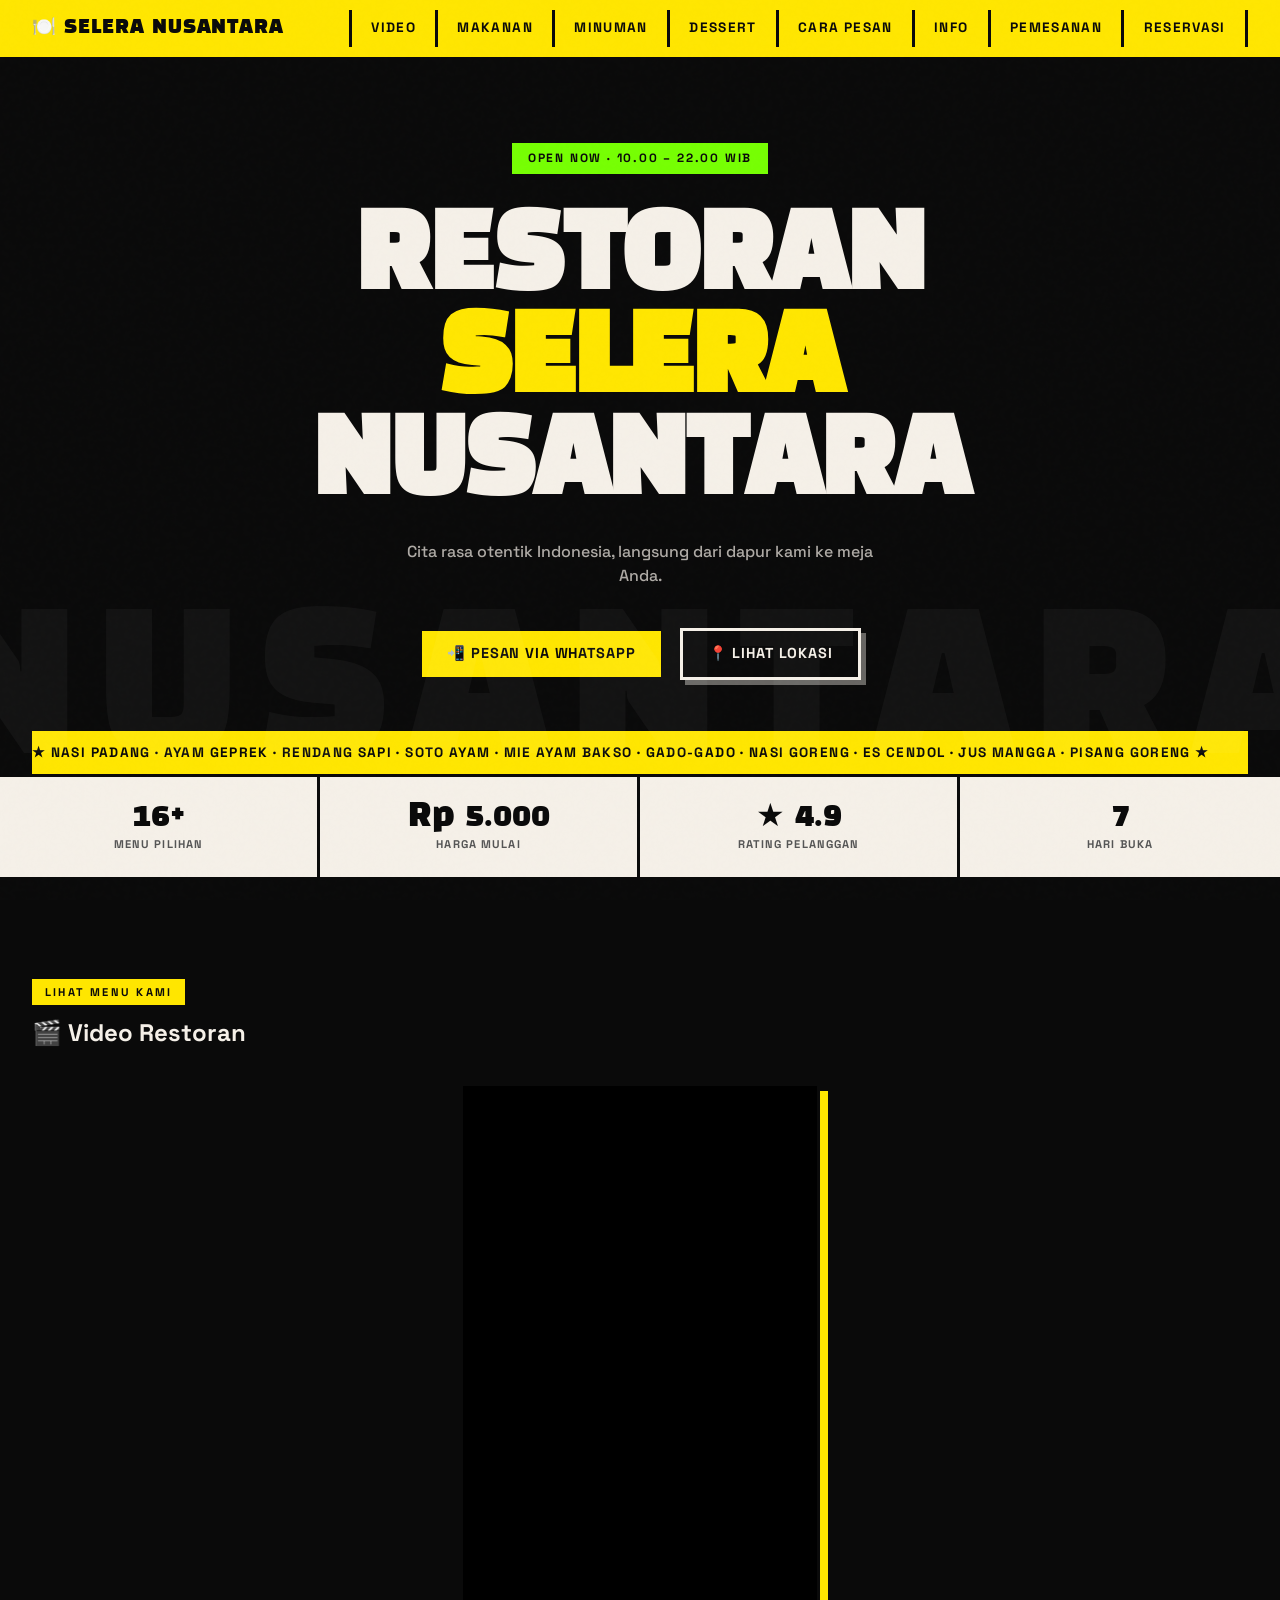
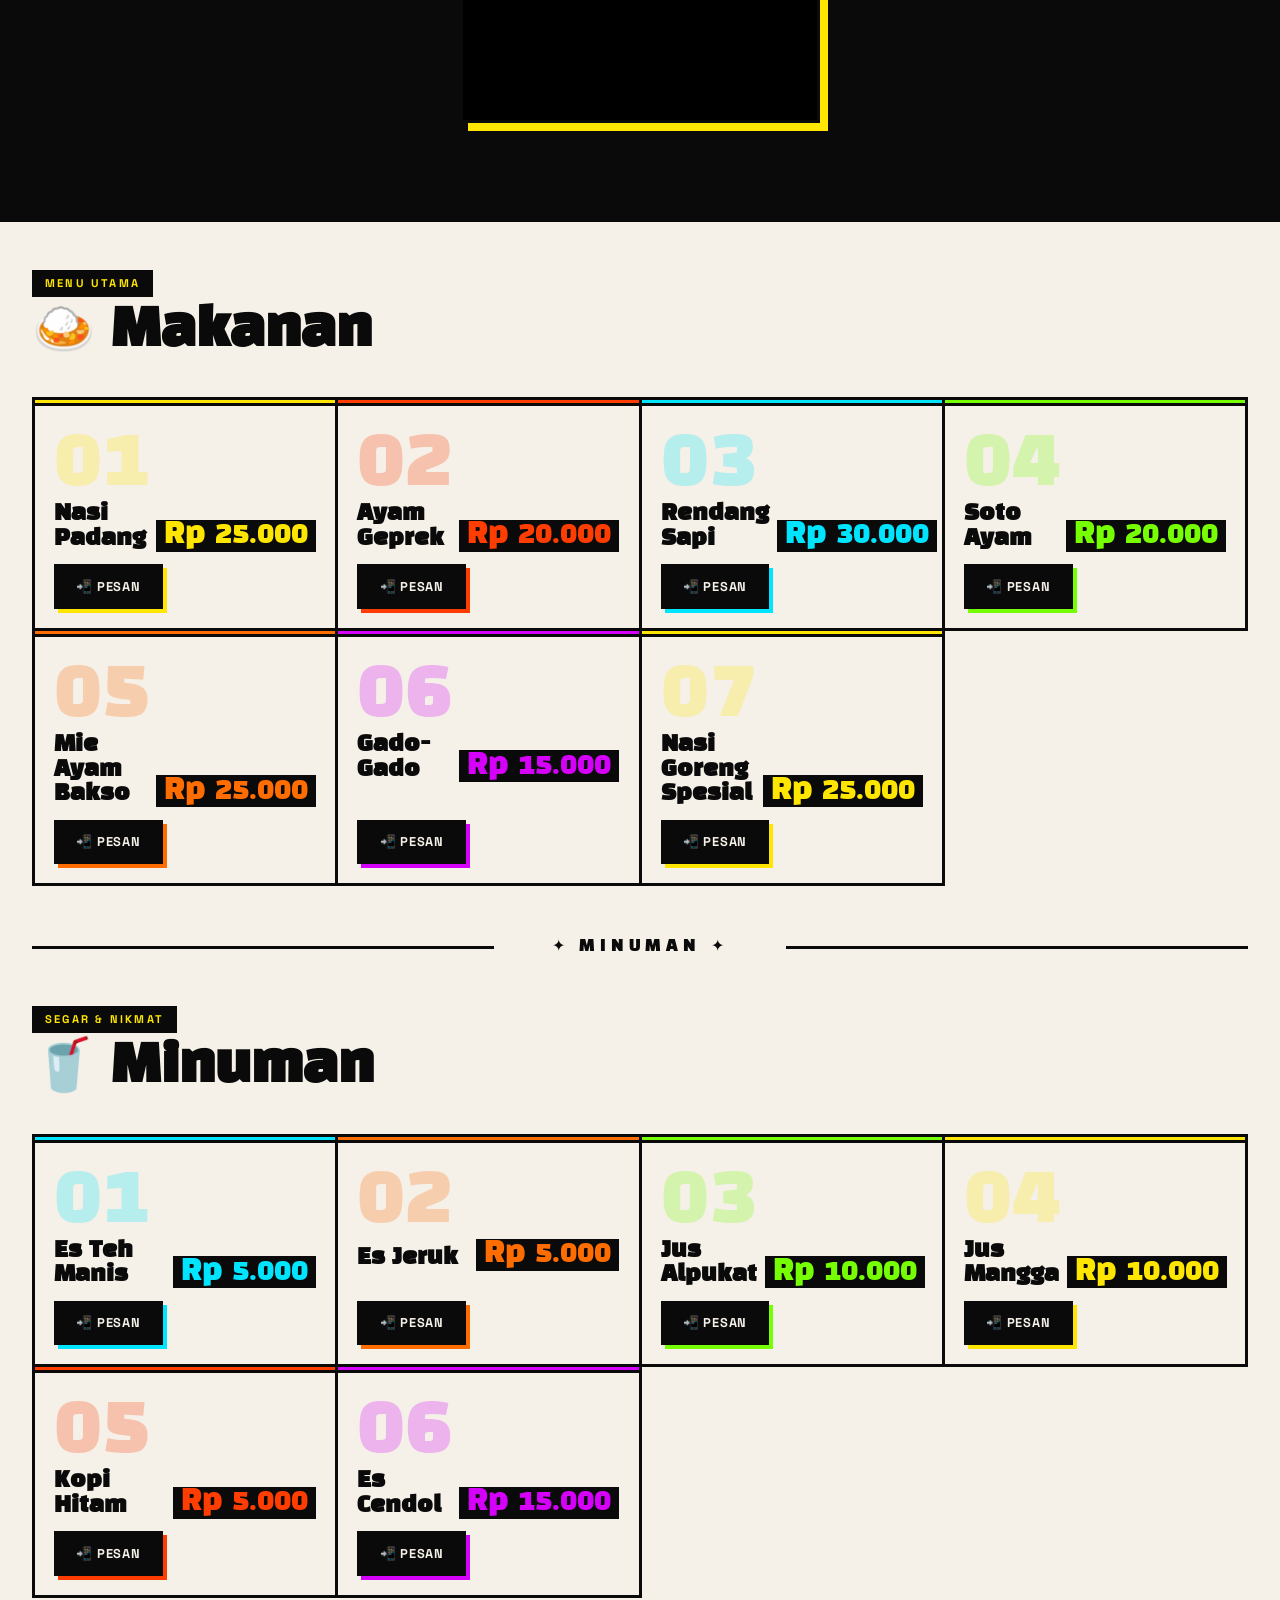
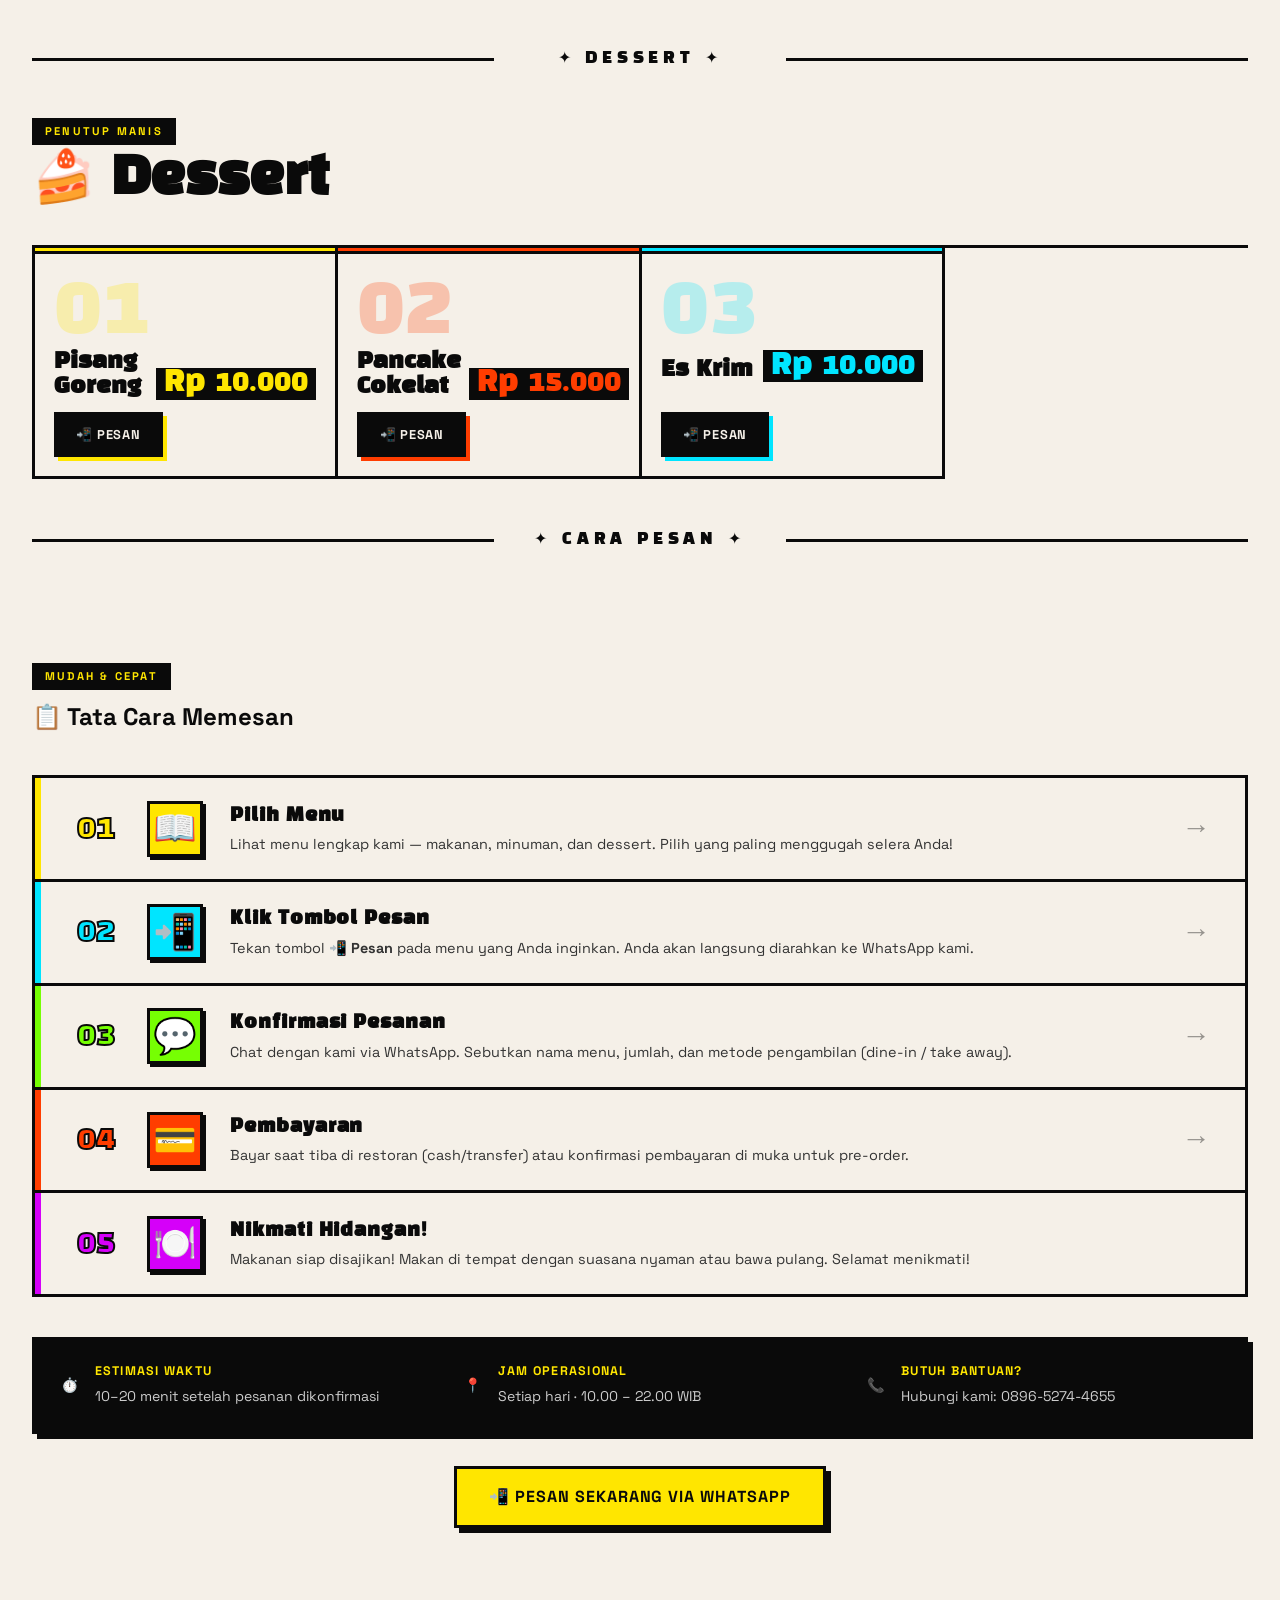
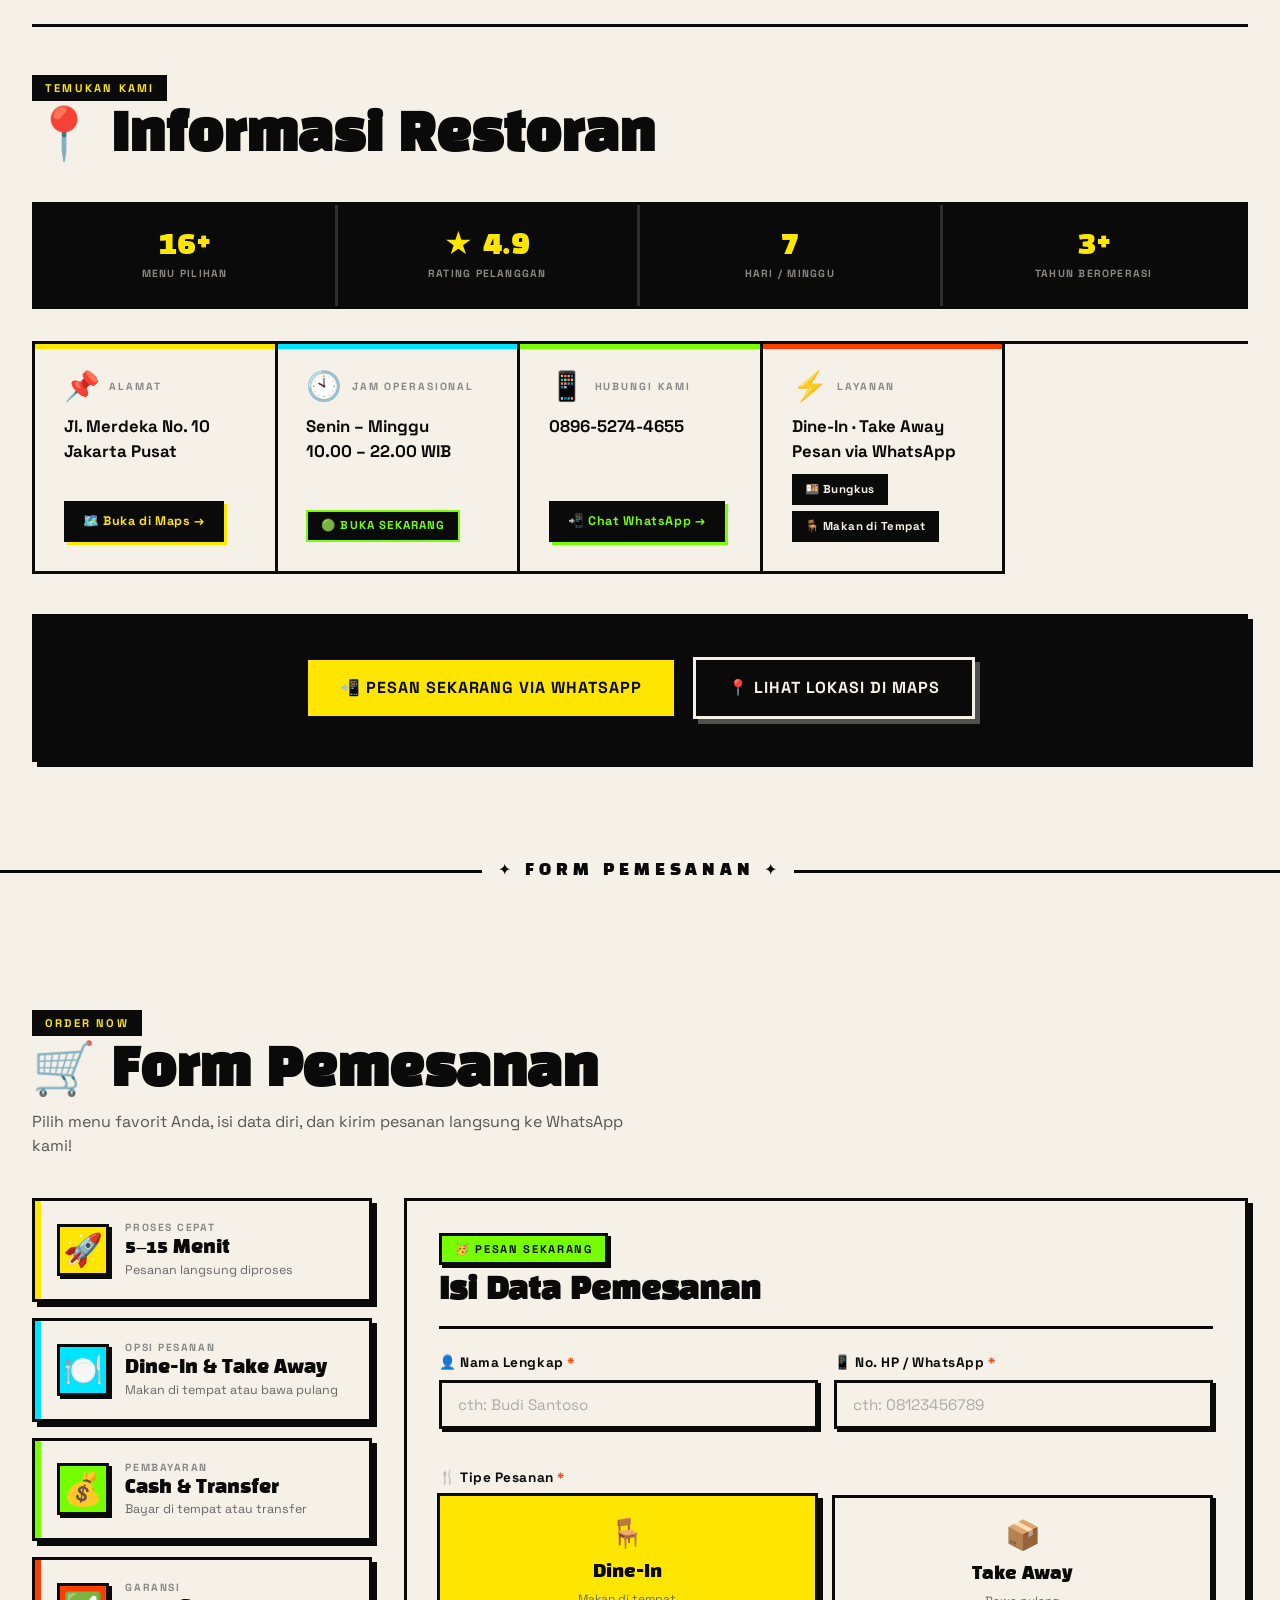
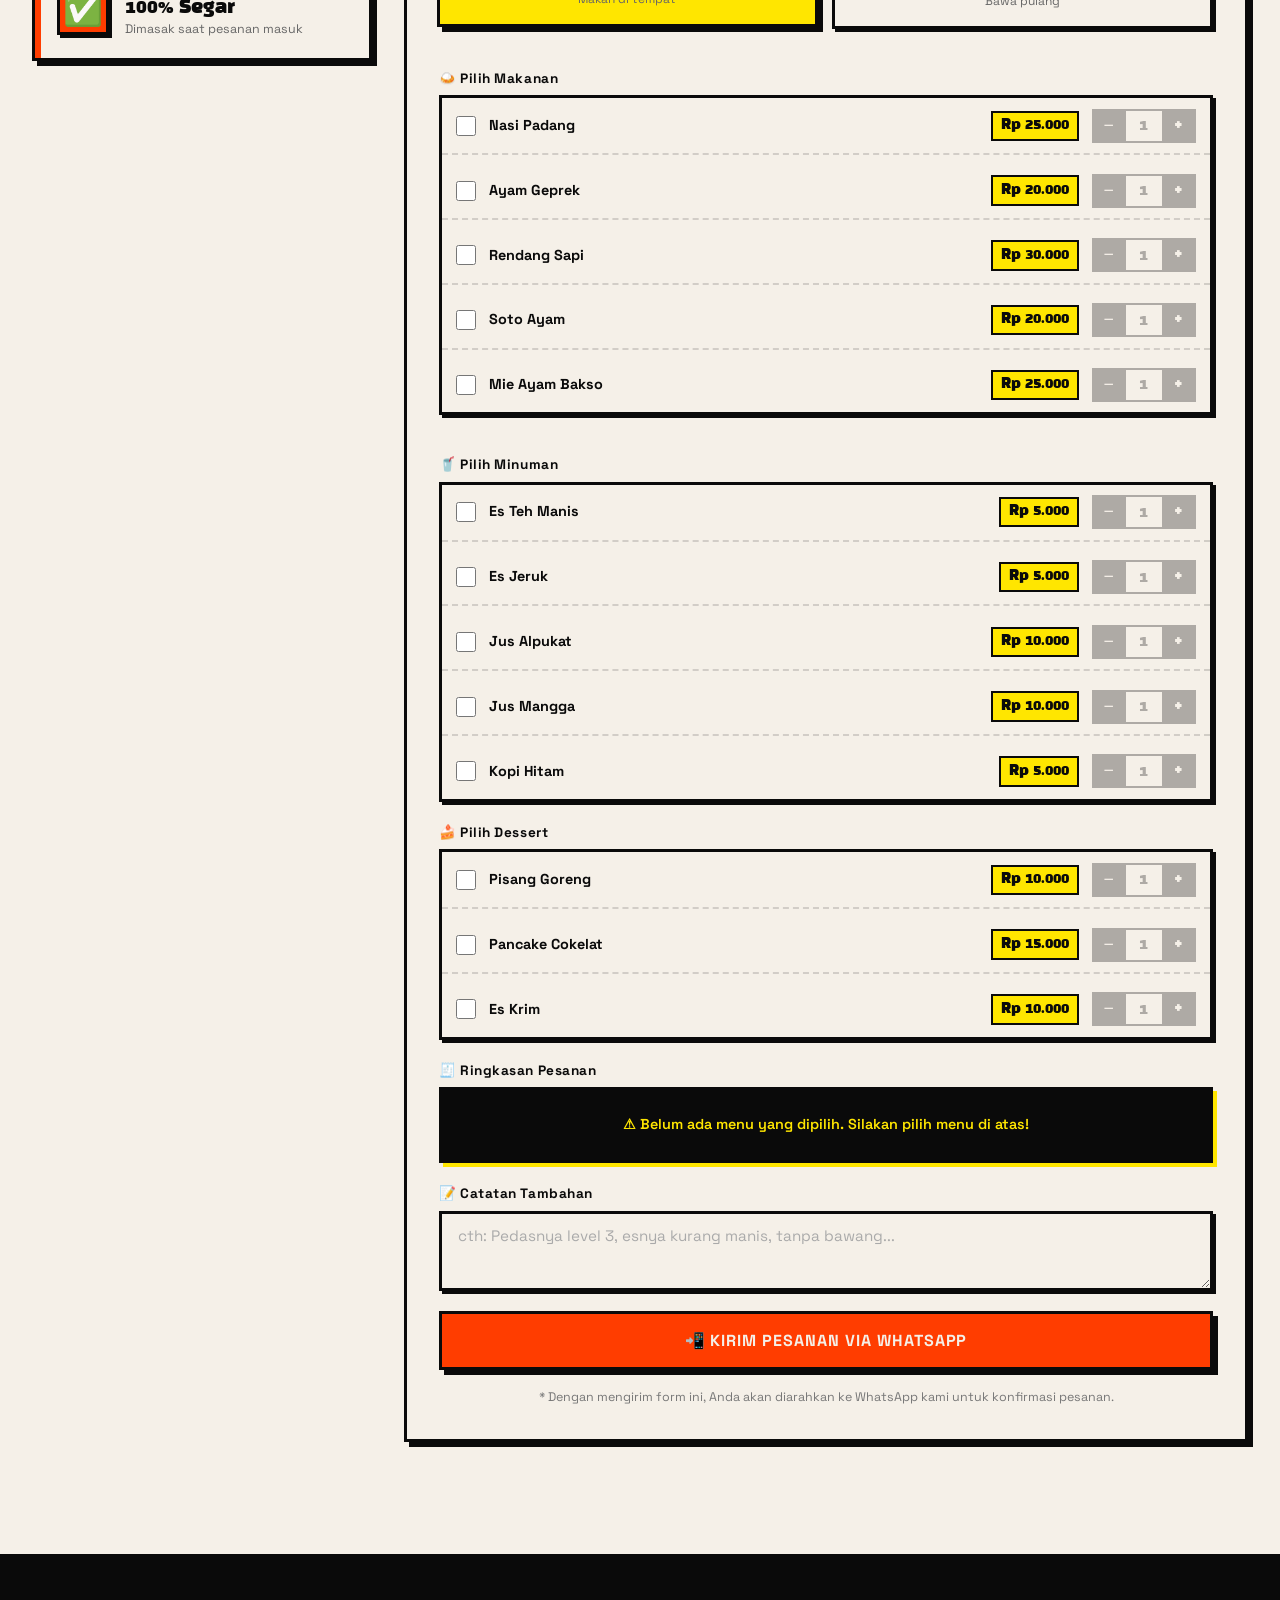
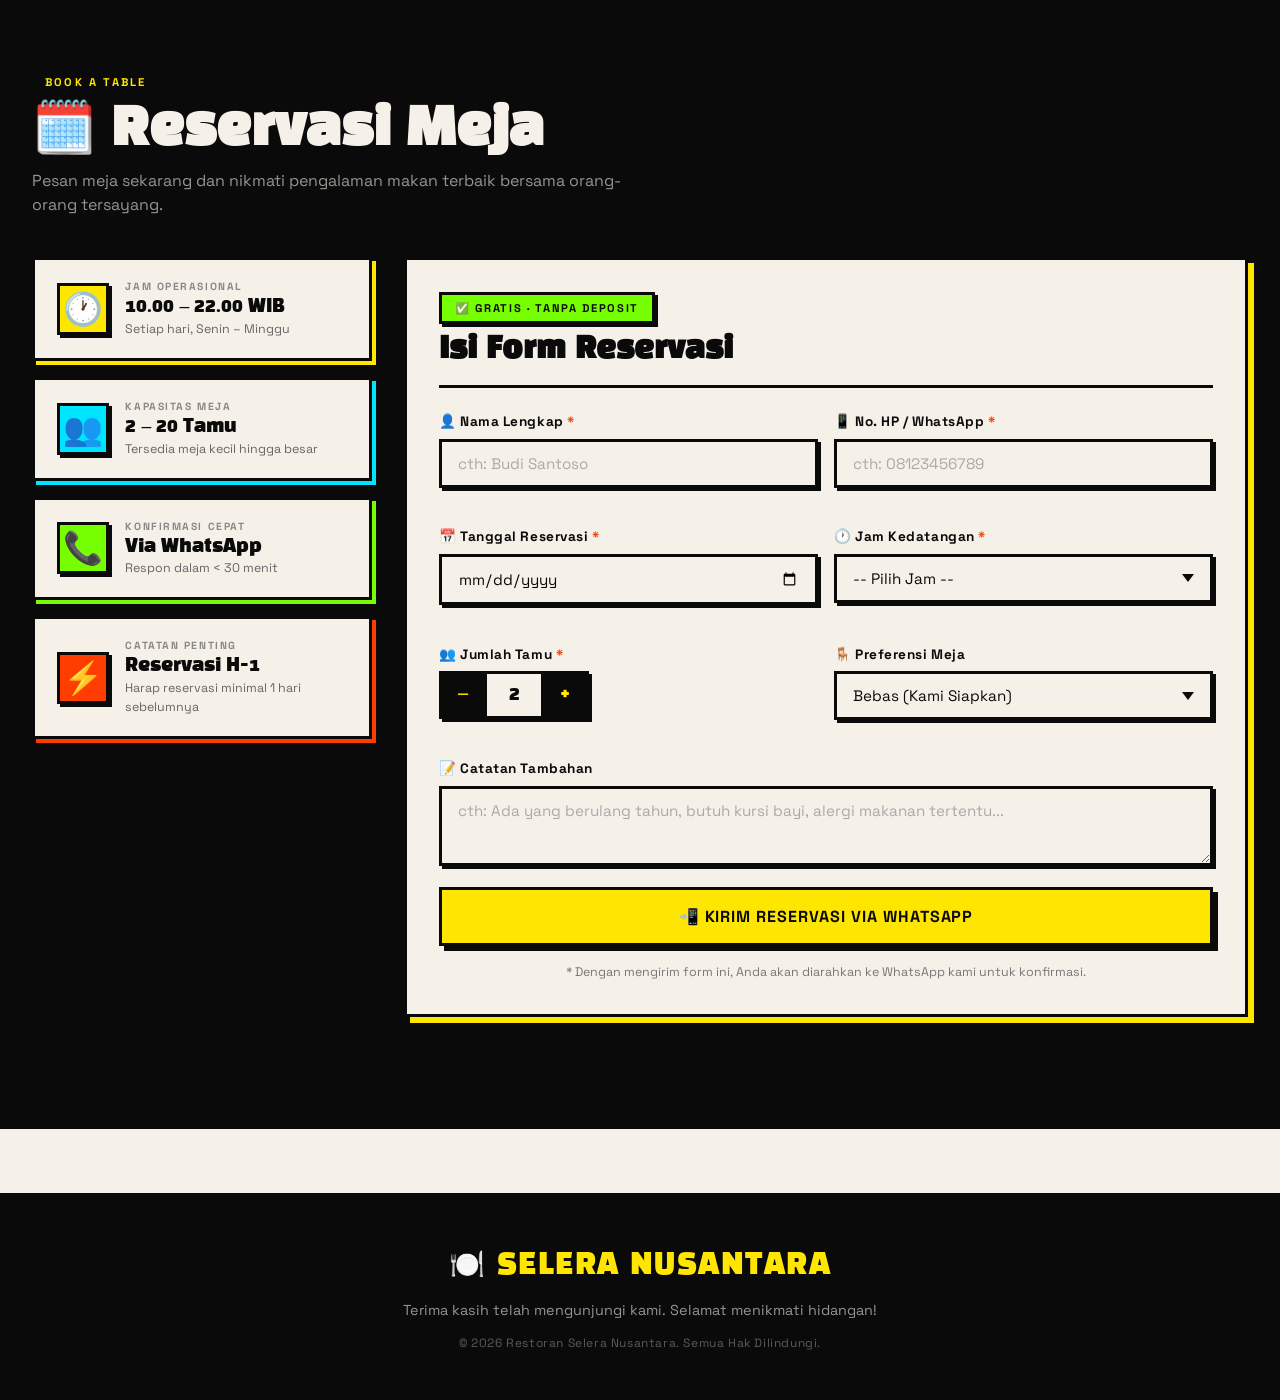
<file: index.html>
<!DOCTYPE html>
<html lang="id">

<head>
    <meta charset="UTF-8">
    <meta name="viewport" content="width=device-width, initial-scale=1">
    <meta name="description"
        content="Daftar harga menu makanan, minuman, dan dessert Restoran Selera Nusantara. Pesan sekarang via WhatsApp!">
    <title>Restoran Selera Nusantara — Menu & Harga</title>
    <link
        href="https://fonts.googleapis.com/css2?family=Space+Grotesk:wght@400;500;700;900&family=Black+Han+Sans&display=swap"
        rel="stylesheet">
    <link rel="icon" type="image/jpeg" href="favicon.jpg">
    <link rel="apple-touch-icon" href="favicon.jpg">
    <link rel="stylesheet" href="style.css">
</head>

<body>

    <!-- NAV BAR -->
    <nav class="navbar">
        <div class="nav-brand">🍽️ SELERA NUSANTARA</div>
        <div class="nav-links" id="nav-links">
            <a href="#video-section" onclick="closeMenu()">Video</a>
            <a href="#makanan" onclick="closeMenu()">Makanan</a>
            <a href="#minuman" onclick="closeMenu()">Minuman</a>
            <a href="#dessert" onclick="closeMenu()">Dessert</a>
            <a href="#cara-pesan" onclick="closeMenu()">Cara Pesan</a>
            <a href="#info" onclick="closeMenu()">Info</a>
            <a href="#pemesanan" onclick="closeMenu()">Pemesanan</a>
            <a href="#reservasi" onclick="closeMenu()">Reservasi</a>
        </div>
        <button class="hamburger" id="hamburger" onclick="toggleMenu()" aria-label="Toggle menu">
            <span></span><span></span><span></span>
        </button>
    </nav>
    <div class="nav-overlay" id="nav-overlay" onclick="closeMenu()"></div>

    <!-- HERO -->
    <header class="hero">
        <div class="hero-badge">OPEN NOW · 10.00 – 22.00 WIB</div>
        <h1>RESTORAN<br><span class="hero-accent">SELERA</span><br>NUSANTARA</h1>
        <p class="hero-sub">Cita rasa otentik Indonesia, langsung dari dapur kami ke meja Anda.</p>
        <div class="hero-cta">
            <a href="https://wa.me/6289652744655" target="_blank" class="btn btn-primary">📲 Pesan via WhatsApp</a>
            <a href="https://www.google.com/maps/search/Jl.+Merdeka+No.+10+Jakarta" target="_blank"
                class="btn btn-outline">📍 Lihat Lokasi</a>
        </div>
        <div class="hero-ticker">
            <span>★ NASI PADANG · AYAM GEPREK · RENDANG SAPI · SOTO AYAM · MIE AYAM BAKSO · GADO-GADO · NASI GORENG · ES
                CENDOL · JUS MANGGA · PISANG GORENG ★</span>
        </div>
    </header>

    <!-- STATS BAR -->
    <section class="stats-bar">
        <div class="stat"><span class="stat-num">16+</span><span class="stat-label">Menu Pilihan</span></div>
        <div class="stat"><span class="stat-num">Rp 5.000</span><span class="stat-label">Harga Mulai</span></div>
        <div class="stat"><span class="stat-num">★ 4.9</span><span class="stat-label">Rating Pelanggan</span></div>
        <div class="stat"><span class="stat-num">7</span><span class="stat-label">Hari Buka</span></div>
    </section>

    <!-- VIDEO SECTION — satu video -->
    <section id="video-section" class="video-section">
        <div class="container">
            <div class="section-header">
                <div class="section-tag">LIHAT MENU KAMI</div>
                <h2>🎬 Video Restoran</h2>
            </div>
            <div class="single-video-wrap shorts">
                <iframe src="https://www.youtube.com/embed/AdvdJENgCrw" title="Video Restoran Selera Nusantara"
                    frameborder="0"
                    allow="accelerometer; autoplay; clipboard-write; encrypted-media; gyroscope; picture-in-picture"
                    allowfullscreen></iframe>
            </div>
        </div>
    </section>


    <main class="container">

        <!-- MENU MAKANAN -->
        <section id="makanan" class="menu-section">

            <div class="section-header">
                <div class="section-tag">MENU UTAMA</div>
                <h2>🍛 Makanan</h2>
            </div>
            <div class="menu-grid">

                <article class="menu-card" style="--accent:#FFE600">
                    <div class="card-number">01</div>
                    <div class="card-body">
                        <div class="card-top">
                            <h3>Nasi Padang</h3>
                            <span class="price">Rp 25.000</span>
                        </div>
                        <div class="card-actions">
                            <a href="https://wa.me/6289652744655?text=Halo,%20saya%20ingin%20pesan%20Nasi%20Padang"
                                target="_blank" class="btn btn-order">📲 Pesan</a>

                        </div>
                    </div>
                </article>

                <article class="menu-card" style="--accent:#FF3D00">
                    <div class="card-number">02</div>
                    <div class="card-body">
                        <div class="card-top">
                            <h3>Ayam Geprek</h3>
                            <span class="price">Rp 20.000</span>
                        </div>
                        <div class="card-actions">
                            <a href="https://wa.me/6289652744655?text=Halo,%20saya%20ingin%20pesan%20Ayam%20Geprek"
                                target="_blank" class="btn btn-order">📲 Pesan</a>

                        </div>
                    </div>
                </article>

                <article class="menu-card" style="--accent:#00E5FF">
                    <div class="card-number">03</div>
                    <div class="card-body">
                        <div class="card-top">
                            <h3>Rendang Sapi</h3>
                            <span class="price">Rp 30.000</span>
                        </div>
                        <div class="card-actions">
                            <a href="https://wa.me/6289652744655?text=Halo,%20saya%20ingin%20pesan%20Rendang%20Sapi"
                                target="_blank" class="btn btn-order">📲 Pesan</a>

                        </div>
                    </div>
                </article>

                <article class="menu-card" style="--accent:#76FF03">
                    <div class="card-number">04</div>
                    <div class="card-body">
                        <div class="card-top">
                            <h3>Soto Ayam</h3>
                            <span class="price">Rp 20.000</span>
                        </div>
                        <div class="card-actions">
                            <a href="https://wa.me/6289652744655?text=Halo,%20saya%20ingin%20pesan%20Soto%20Ayam"
                                target="_blank" class="btn btn-order">📲 Pesan</a>

                        </div>
                    </div>
                </article>

                <article class="menu-card" style="--accent:#FF6D00">
                    <div class="card-number">05</div>
                    <div class="card-body">
                        <div class="card-top">
                            <h3>Mie Ayam Bakso</h3>
                            <span class="price">Rp 25.000</span>
                        </div>
                        <div class="card-actions">
                            <a href="https://wa.me/6289652744655?text=Halo,%20saya%20ingin%20pesan%20Mie%20Ayam%20Bakso"
                                target="_blank" class="btn btn-order">📲 Pesan</a>

                        </div>
                    </div>
                </article>

                <article class="menu-card" style="--accent:#D500F9">
                    <div class="card-number">06</div>
                    <div class="card-body">
                        <div class="card-top">
                            <h3>Gado-Gado</h3>
                            <span class="price">Rp 15.000</span>
                        </div>
                        <div class="card-actions">
                            <a href="https://wa.me/6289652744655?text=Halo,%20saya%20ingin%20pesan%20Gado-Gado"
                                target="_blank" class="btn btn-order">📲 Pesan</a>

                        </div>
                    </div>
                </article>

                <article class="menu-card" style="--accent:#FFE600">
                    <div class="card-number">07</div>
                    <div class="card-body">
                        <div class="card-top">
                            <h3>Nasi Goreng Spesial</h3>
                            <span class="price">Rp 25.000</span>
                        </div>
                        <div class="card-actions">
                            <a href="https://wa.me/6289652744655?text=Halo,%20saya%20ingin%20pesan%20Nasi%20Goreng%20Spesial"
                                target="_blank" class="btn btn-order">📲 Pesan</a>

                        </div>
                    </div>
                </article>

            </div>
        </section>

        <!-- DIVIDER -->
        <div class="section-divider"><span>✦ MINUMAN ✦</span></div>

        <!-- MENU MINUMAN -->
        <section id="minuman" class="menu-section">
            <div class="section-header">
                <div class="section-tag">SEGAR & NIKMAT</div>
                <h2>🥤 Minuman</h2>
            </div>
            <div class="menu-grid">

                <article class="menu-card" style="--accent:#00E5FF">
                    <div class="card-number">01</div>
                    <div class="card-body">
                        <div class="card-top">
                            <h3>Es Teh Manis</h3>
                            <span class="price">Rp 5.000</span>
                        </div>
                        <div class="card-actions">
                            <a href="https://wa.me/6289652744655?text=Halo,%20saya%20ingin%20pesan%20Es%20Teh%20Manis"
                                target="_blank" class="btn btn-order">📲 Pesan</a>

                        </div>
                    </div>
                </article>

                <article class="menu-card" style="--accent:#FF6D00">
                    <div class="card-number">02</div>
                    <div class="card-body">
                        <div class="card-top">
                            <h3>Es Jeruk</h3>
                            <span class="price">Rp 5.000</span>
                        </div>
                        <div class="card-actions">
                            <a href="https://wa.me/6289652744655?text=Halo,%20saya%20ingin%20pesan%20Es%20Jeruk"
                                target="_blank" class="btn btn-order">📲 Pesan</a>

                        </div>
                    </div>
                </article>

                <article class="menu-card" style="--accent:#76FF03">
                    <div class="card-number">03</div>
                    <div class="card-body">
                        <div class="card-top">
                            <h3>Jus Alpukat</h3>
                            <span class="price">Rp 10.000</span>
                        </div>
                        <div class="card-actions">
                            <a href="https://wa.me/6289652744655?text=Halo,%20saya%20ingin%20pesan%20Jus%20Alpukat"
                                target="_blank" class="btn btn-order">📲 Pesan</a>

                        </div>
                    </div>
                </article>

                <article class="menu-card" style="--accent:#FFE600">
                    <div class="card-number">04</div>
                    <div class="card-body">
                        <div class="card-top">
                            <h3>Jus Mangga</h3>
                            <span class="price">Rp 10.000</span>
                        </div>
                        <div class="card-actions">
                            <a href="https://wa.me/6289652744655?text=Halo,%20saya%20ingin%20pesan%20Jus%20Mangga"
                                target="_blank" class="btn btn-order">📲 Pesan</a>

                        </div>
                    </div>
                </article>

                <article class="menu-card" style="--accent:#FF3D00">
                    <div class="card-number">05</div>
                    <div class="card-body">
                        <div class="card-top">
                            <h3>Kopi Hitam</h3>
                            <span class="price">Rp 5.000</span>
                        </div>
                        <div class="card-actions">
                            <a href="https://wa.me/6289652744655?text=Halo,%20saya%20ingin%20pesan%20Kopi%20Hitam"
                                target="_blank" class="btn btn-order">📲 Pesan</a>

                        </div>
                    </div>
                </article>

                <article class="menu-card" style="--accent:#D500F9">
                    <div class="card-number">06</div>
                    <div class="card-body">
                        <div class="card-top">
                            <h3>Es Cendol</h3>
                            <span class="price">Rp 15.000</span>
                        </div>
                        <div class="card-actions">
                            <a href="https://wa.me/6289652744655?text=Halo,%20saya%20ingin%20pesan%20Es%20Cendol"
                                target="_blank" class="btn btn-order">📲 Pesan</a>

                        </div>
                    </div>
                </article>

            </div>
        </section>

        <!-- DIVIDER -->
        <div class="section-divider"><span>✦ DESSERT ✦</span></div>

        <!-- MENU DESSERT -->
        <section id="dessert" class="menu-section">
            <div class="section-header">
                <div class="section-tag">PENUTUP MANIS</div>
                <h2>🍰 Dessert</h2>
            </div>
            <div class="menu-grid">

                <article class="menu-card" style="--accent:#FFE600">
                    <div class="card-number">01</div>
                    <div class="card-body">
                        <div class="card-top">
                            <h3>Pisang Goreng</h3>
                            <span class="price">Rp 10.000</span>
                        </div>
                        <div class="card-actions">
                            <a href="https://wa.me/6289652744655?text=Halo,%20saya%20ingin%20pesan%20Pisang%20Goreng"
                                target="_blank" class="btn btn-order">📲 Pesan</a>

                        </div>
                    </div>
                </article>

                <article class="menu-card" style="--accent:#FF3D00">
                    <div class="card-number">02</div>
                    <div class="card-body">
                        <div class="card-top">
                            <h3>Pancake Cokelat</h3>
                            <span class="price">Rp 15.000</span>
                        </div>
                        <div class="card-actions">
                            <a href="https://wa.me/6289652744655?text=Halo,%20saya%20ingin%20pesan%20Pancake%20Cokelat"
                                target="_blank" class="btn btn-order">📲 Pesan</a>

                        </div>
                    </div>
                </article>

                <article class="menu-card" style="--accent:#00E5FF">
                    <div class="card-number">03</div>
                    <div class="card-body">
                        <div class="card-top">
                            <h3>Es Krim</h3>
                            <span class="price">Rp 10.000</span>
                        </div>
                        <div class="card-actions">
                            <a href="https://wa.me/6289652744655?text=Halo,%20saya%20ingin%20pesan%20Es%20Krim"
                                target="_blank" class="btn btn-order">📲 Pesan</a>

                        </div>
                    </div>
                </article>

            </div>
        </section>

        <!-- DIVIDER -->
        <div class="section-divider"><span>✦ CARA PESAN ✦</span></div>

        <!-- TATA CARA MEMESAN -->
        <section id="cara-pesan" class="order-guide-section">
            <div class="section-header">
                <div class="section-tag">MUDAH & CEPAT</div>
                <h2>📋 Tata Cara Memesan</h2>
            </div>

            <div class="order-steps">

                <div class="order-step" style="--step-color:#FFE600">
                    <div class="step-number">01</div>
                    <div class="step-icon">📖</div>
                    <div class="step-content">
                        <h3>Pilih Menu</h3>
                        <p>Lihat menu lengkap kami — makanan, minuman, dan dessert. Pilih yang paling menggugah selera Anda!</p>
                    </div>
                    <div class="step-arrow">→</div>
                </div>

                <div class="order-step" style="--step-color:#00E5FF">
                    <div class="step-number">02</div>
                    <div class="step-icon">📲</div>
                    <div class="step-content">
                        <h3>Klik Tombol Pesan</h3>
                        <p>Tekan tombol <strong>📲 Pesan</strong> pada menu yang Anda inginkan. Anda akan langsung diarahkan ke WhatsApp kami.</p>
                    </div>
                    <div class="step-arrow">→</div>
                </div>

                <div class="order-step" style="--step-color:#76FF03">
                    <div class="step-number">03</div>
                    <div class="step-icon">💬</div>
                    <div class="step-content">
                        <h3>Konfirmasi Pesanan</h3>
                        <p>Chat dengan kami via WhatsApp. Sebutkan nama menu, jumlah, dan metode pengambilan (dine-in / take away).</p>
                    </div>
                    <div class="step-arrow">→</div>
                </div>

                <div class="order-step" style="--step-color:#FF3D00">
                    <div class="step-number">04</div>
                    <div class="step-icon">💳</div>
                    <div class="step-content">
                        <h3>Pembayaran</h3>
                        <p>Bayar saat tiba di restoran (cash/transfer) atau konfirmasi pembayaran di muka untuk pre-order.</p>
                    </div>
                    <div class="step-arrow">→</div>
                </div>

                <div class="order-step" style="--step-color:#D500F9">
                    <div class="step-number">05</div>
                    <div class="step-icon">🍽️</div>
                    <div class="step-content">
                        <h3>Nikmati Hidangan!</h3>
                        <p>Makanan siap disajikan! Makan di tempat dengan suasana nyaman atau bawa pulang. Selamat menikmati!</p>
                    </div>
                    <div class="step-arrow last"></div>
                </div>

            </div>

            <!-- Info box -->
            <div class="order-info-box">
                <div class="order-info-item">
                    <span class="order-info-icon">⏱️</span>
                    <div>
                        <strong>Estimasi Waktu</strong>
                        <span>10–20 menit setelah pesanan dikonfirmasi</span>
                    </div>
                </div>
                <div class="order-info-item">
                    <span class="order-info-icon">📍</span>
                    <div>
                        <strong>Jam Operasional</strong>
                        <span>Setiap hari · 10.00 – 22.00 WIB</span>
                    </div>
                </div>
                <div class="order-info-item">
                    <span class="order-info-icon">📞</span>
                    <div>
                        <strong>Butuh Bantuan?</strong>
                        <span>Hubungi kami: 0896-5274-4655</span>
                    </div>
                </div>
            </div>

            <div class="order-guide-cta">
                <a href="https://wa.me/6289652744655?text=Halo,%20saya%20ingin%20pesan%20makanan" target="_blank" class="btn btn-primary btn-lg">📲 Pesan Sekarang via WhatsApp</a>
            </div>
        </section>

        <!-- INFO SECTION -->
        <section id="info" class="info-section">

            <div class="section-header">
                <div class="section-tag">TEMUKAN KAMI</div>
                <h2>📍 Informasi Restoran</h2>
            </div>

            <!-- Stats Row -->
            <div class="info-stats-row">
                <div class="info-stat-item">
                    <span class="info-stat-num">16+</span>
                    <span class="info-stat-lbl">Menu Pilihan</span>
                </div>
                <div class="info-stat-item">
                    <span class="info-stat-num">★ 4.9</span>
                    <span class="info-stat-lbl">Rating Pelanggan</span>
                </div>
                <div class="info-stat-item">
                    <span class="info-stat-num">7</span>
                    <span class="info-stat-lbl">Hari / Minggu</span>
                </div>
                <div class="info-stat-item">
                    <span class="info-stat-num">3+</span>
                    <span class="info-stat-lbl">Tahun Beroperasi</span>
                </div>
            </div>

            <!-- Info Cards -->
            <div class="info-grid">

                <div class="info-card" style="--ic:#FFE600">
                    <div class="info-card-top">
                        <div class="info-icon">📌</div>
                        <div class="info-label">ALAMAT</div>
                    </div>
                    <a href="https://www.google.com/maps/search/Jl.+Merdeka+No.+10+Jakarta"
                        target="_blank" class="info-value">
                        Jl. Merdeka No. 10<br>Jakarta Pusat
                    </a>
                    <a href="https://www.google.com/maps/search/Jl.+Merdeka+No.+10+Jakarta"
                        target="_blank" class="info-action-btn">🗺️ Buka di Maps →</a>
                </div>

                <div class="info-card" style="--ic:#00E5FF">
                    <div class="info-card-top">
                        <div class="info-icon">🕙</div>
                        <div class="info-label">JAM OPERASIONAL</div>
                    </div>
                    <div class="info-value">
                        Senin – Minggu<br>
                        <strong>10.00 – 22.00 WIB</strong>
                    </div>
                    <div class="info-open-badge">🟢 BUKA SEKARANG</div>
                </div>

                <div class="info-card" style="--ic:#76FF03">
                    <div class="info-card-top">
                        <div class="info-icon">📱</div>
                        <div class="info-label">HUBUNGI KAMI</div>
                    </div>
                    <a href="https://wa.me/6289652744655" target="_blank" class="info-value">
                        0896-5274-4655
                    </a>
                    <a href="https://wa.me/6289652744655?text=Halo,%20saya%20ingin%20pesan%20makanan"
                        target="_blank" class="info-action-btn">📲 Chat WhatsApp →</a>
                </div>

                <div class="info-card" style="--ic:#FF3D00">
                    <div class="info-card-top">
                        <div class="info-icon">⚡</div>
                        <div class="info-label">LAYANAN</div>
                    </div>
                    <div class="info-value">
                        Dine-In · Take Away<br>
                        <strong>Pesan via WhatsApp</strong>
                    </div>
                    <div class="info-tags">
                        <span>🍱 Bungkus</span>
                        <span>🪑 Makan di Tempat</span>
                    </div>
                </div>

            </div>

            <!-- CTA Bottom -->
            <div class="info-cta">
                <a href="https://wa.me/6289652744655?text=Halo,%20saya%20ingin%20pesan%20makanan"
                    target="_blank" class="btn btn-primary btn-lg">📲 Pesan Sekarang via WhatsApp</a>
                <a href="https://www.google.com/maps/search/Jl.+Merdeka+No.+10+Jakarta"
                    target="_blank" class="btn btn-outline-dark btn-lg">📍 Lihat Lokasi di Maps</a>
            </div>

        </section>


    </main>

    <!-- DIVIDER -->
    <div class="section-divider"><span>✦ FORM PEMESANAN ✦</span></div>

    <!-- FORM PEMESANAN MAKANAN -->
    <section id="pemesanan" class="pemesanan-section">
        <div class="container">
            <div class="section-header">
                <div class="section-tag">ORDER NOW</div>
                <h2>🛒 Form Pemesanan</h2>
                <p class="pemesanan-subtitle">Pilih menu favorit Anda, isi data diri, dan kirim pesanan langsung ke WhatsApp kami!</p>
            </div>

            <div class="pemesanan-wrapper">
                <!-- Info Panel -->
                <div class="pemesanan-info">
                    <div class="pinfo-card" style="--pc:var(--yellow)">
                        <div class="pinfo-icon">🚀</div>
                        <div>
                            <div class="pinfo-label">PROSES CEPAT</div>
                            <div class="pinfo-value">5–15 Menit</div>
                            <div class="pinfo-sub">Pesanan langsung diproses</div>
                        </div>
                    </div>
                    <div class="pinfo-card" style="--pc:var(--cyan)">
                        <div class="pinfo-icon">🍽️</div>
                        <div>
                            <div class="pinfo-label">OPSI PESANAN</div>
                            <div class="pinfo-value">Dine-In & Take Away</div>
                            <div class="pinfo-sub">Makan di tempat atau bawa pulang</div>
                        </div>
                    </div>
                    <div class="pinfo-card" style="--pc:var(--green)">
                        <div class="pinfo-icon">💰</div>
                        <div>
                            <div class="pinfo-label">PEMBAYARAN</div>
                            <div class="pinfo-value">Cash & Transfer</div>
                            <div class="pinfo-sub">Bayar di tempat atau transfer</div>
                        </div>
                    </div>
                    <div class="pinfo-card" style="--pc:var(--red)">
                        <div class="pinfo-icon">✅</div>
                        <div>
                            <div class="pinfo-label">GARANSI</div>
                            <div class="pinfo-value">100% Segar</div>
                            <div class="pinfo-sub">Dimasak saat pesanan masuk</div>
                        </div>
                    </div>
                </div>

                <!-- Form Panel -->
                <div class="pemesanan-form-wrap">
                    <div class="pform-header">
                        <span class="pform-badge">🥳 PESAN SEKARANG</span>
                        <h3>Isi Data Pemesanan</h3>
                    </div>
                    <form id="form-pemesanan" class="pform" onsubmit="submitPemesanan(event)" novalidate>

                        <div class="pform-row">
                            <div class="pform-group">
                                <label for="p-nama" class="pform-label">👤 Nama Lengkap <span class="req">*</span></label>
                                <input type="text" id="p-nama" name="nama" class="pform-input" placeholder="cth: Budi Santoso" required>
                                <span class="pform-error" id="perr-nama"></span>
                            </div>
                            <div class="pform-group">
                                <label for="p-hp" class="pform-label">📱 No. HP / WhatsApp <span class="req">*</span></label>
                                <input type="tel" id="p-hp" name="hp" class="pform-input" placeholder="cth: 08123456789" required>
                                <span class="pform-error" id="perr-hp"></span>
                            </div>
                        </div>

                        <div class="pform-group">
                            <label class="pform-label">🍴 Tipe Pesanan <span class="req">*</span></label>
                            <div class="tipe-pesanan-group">
                                <label class="tipe-radio">
                                    <input type="radio" name="tipe" value="Dine-In (Makan di Tempat)" checked>
                                    <div class="tipe-box">
                                        <span class="tipe-icon">🪑</span>
                                        <span class="tipe-text">Dine-In</span>
                                        <span class="tipe-sub">Makan di tempat</span>
                                    </div>
                                </label>
                                <label class="tipe-radio">
                                    <input type="radio" name="tipe" value="Take Away (Bawa Pulang)">
                                    <div class="tipe-box">
                                        <span class="tipe-icon">📦</span>
                                        <span class="tipe-text">Take Away</span>
                                        <span class="tipe-sub">Bawa pulang</span>
                                    </div>
                                </label>
                            </div>
                            <span class="pform-error" id="perr-tipe"></span>
                        </div>

                        <!-- PILIHAN MAKANAN -->
                        <div class="pform-group">
                            <label class="pform-label">🍛 Pilih Makanan</label>
                            <div class="menu-pilihan-list">
                                <label class="menu-item">
                                    <input type="checkbox" class="menu-checkbox" data-name="Nasi Padang" data-price="25000">
                                    <div class="menu-item-body">
                                        <span class="mi-name">Nasi Padang</span>
                                        <span class="mi-price">Rp 25.000</span>
                                    </div>
                                    <div class="mi-qty">
                                        <button type="button" class="qty-btn" onclick="changeQty(this, -1)">−</button>
                                        <input type="number" class="qty-input" value="1" min="1" readonly>
                                        <button type="button" class="qty-btn" onclick="changeQty(this, 1)">+</button>
                                    </div>
                                </label>
                                <label class="menu-item">
                                    <input type="checkbox" class="menu-checkbox" data-name="Ayam Geprek" data-price="20000">
                                    <div class="menu-item-body">
                                        <span class="mi-name">Ayam Geprek</span>
                                        <span class="mi-price">Rp 20.000</span>
                                    </div>
                                    <div class="mi-qty">
                                        <button type="button" class="qty-btn" onclick="changeQty(this, -1)">−</button>
                                        <input type="number" class="qty-input" value="1" min="1" readonly>
                                        <button type="button" class="qty-btn" onclick="changeQty(this, 1)">+</button>
                                    </div>
                                </label>
                                <label class="menu-item">
                                    <input type="checkbox" class="menu-checkbox" data-name="Rendang Sapi" data-price="30000">
                                    <div class="menu-item-body">
                                        <span class="mi-name">Rendang Sapi</span>
                                        <span class="mi-price">Rp 30.000</span>
                                    </div>
                                    <div class="mi-qty">
                                        <button type="button" class="qty-btn" onclick="changeQty(this, -1)">−</button>
                                        <input type="number" class="qty-input" value="1" min="1" readonly>
                                        <button type="button" class="qty-btn" onclick="changeQty(this, 1)">+</button>
                                    </div>
                                </label>
                                <label class="menu-item">
                                    <input type="checkbox" class="menu-checkbox" data-name="Soto Ayam" data-price="20000">
                                    <div class="menu-item-body">
                                        <span class="mi-name">Soto Ayam</span>
                                        <span class="mi-price">Rp 20.000</span>
                                    </div>
                                    <div class="mi-qty">
                                        <button type="button" class="qty-btn" onclick="changeQty(this, -1)">−</button>
                                        <input type="number" class="qty-input" value="1" min="1" readonly>
                                        <button type="button" class="qty-btn" onclick="changeQty(this, 1)">+</button>
                                    </div>
                                </label>
                                <label class="menu-item">
                                    <input type="checkbox" class="menu-checkbox" data-name="Mie Ayam Bakso" data-price="25000">
                                    <div class="menu-item-body">
                                        <span class="mi-name">Mie Ayam Bakso</span>
                                        <span class="mi-price">Rp 25.000</span>
                                    </div>
                                    <div class="mi-qty">
                                        <button type="button" class="qty-btn" onclick="changeQty(this, -1)">−</button>
                                        <input type="number" class="qty-input" value="1" min="1" readonly>
                                        <button type="button" class="qty-btn" onclick="changeQty(this, 1)">+</button>
                                    </div>
                                </label>
                                <label class="menu-item">
                                    <input type="checkbox" class="menu-checkbox" data-name="Gado-Gado" data-price="15000">
                                    <div class="menu-item-body">
                                        <span class="mi-name">Gado-Gado</span>
                                        <span class="mi-price">Rp 15.000</span>
                                    </div>
                                    <div class="mi-qty">
                                        <button type="button" class="qty-btn" onclick="changeQty(this, -1)">−</button>
                                        <input type="number" class="qty-input" value="1" min="1" readonly>
                                        <button type="button" class="qty-btn" onclick="changeQty(this, 1)">+</button>
                                    </div>
                                </label>
                                <label class="menu-item">
                                    <input type="checkbox" class="menu-checkbox" data-name="Nasi Goreng Spesial" data-price="25000">
                                    <div class="menu-item-body">
                                        <span class="mi-name">Nasi Goreng Spesial</span>
                                        <span class="mi-price">Rp 25.000</span>
                                    </div>
                                    <div class="mi-qty">
                                        <button type="button" class="qty-btn" onclick="changeQty(this, -1)">−</button>
                                        <input type="number" class="qty-input" value="1" min="1" readonly>
                                        <button type="button" class="qty-btn" onclick="changeQty(this, 1)">+</button>
                                    </div>
                                </label>
                            </div>
                            <span class="pform-error" id="perr-menu"></span>
                        </div>

                        <!-- PILIHAN MINUMAN -->
                        <div class="pform-group">
                            <label class="pform-label">🥤 Pilih Minuman</label>
                            <div class="menu-pilihan-list">
                                <label class="menu-item">
                                    <input type="checkbox" class="menu-checkbox" data-name="Es Teh Manis" data-price="5000">
                                    <div class="menu-item-body">
                                        <span class="mi-name">Es Teh Manis</span>
                                        <span class="mi-price">Rp 5.000</span>
                                    </div>
                                    <div class="mi-qty">
                                        <button type="button" class="qty-btn" onclick="changeQty(this, -1)">−</button>
                                        <input type="number" class="qty-input" value="1" min="1" readonly>
                                        <button type="button" class="qty-btn" onclick="changeQty(this, 1)">+</button>
                                    </div>
                                </label>
                                <label class="menu-item">
                                    <input type="checkbox" class="menu-checkbox" data-name="Es Jeruk" data-price="5000">
                                    <div class="menu-item-body">
                                        <span class="mi-name">Es Jeruk</span>
                                        <span class="mi-price">Rp 5.000</span>
                                    </div>
                                    <div class="mi-qty">
                                        <button type="button" class="qty-btn" onclick="changeQty(this, -1)">−</button>
                                        <input type="number" class="qty-input" value="1" min="1" readonly>
                                        <button type="button" class="qty-btn" onclick="changeQty(this, 1)">+</button>
                                    </div>
                                </label>
                                <label class="menu-item">
                                    <input type="checkbox" class="menu-checkbox" data-name="Jus Alpukat" data-price="10000">
                                    <div class="menu-item-body">
                                        <span class="mi-name">Jus Alpukat</span>
                                        <span class="mi-price">Rp 10.000</span>
                                    </div>
                                    <div class="mi-qty">
                                        <button type="button" class="qty-btn" onclick="changeQty(this, -1)">−</button>
                                        <input type="number" class="qty-input" value="1" min="1" readonly>
                                        <button type="button" class="qty-btn" onclick="changeQty(this, 1)">+</button>
                                    </div>
                                </label>
                                <label class="menu-item">
                                    <input type="checkbox" class="menu-checkbox" data-name="Jus Mangga" data-price="10000">
                                    <div class="menu-item-body">
                                        <span class="mi-name">Jus Mangga</span>
                                        <span class="mi-price">Rp 10.000</span>
                                    </div>
                                    <div class="mi-qty">
                                        <button type="button" class="qty-btn" onclick="changeQty(this, -1)">−</button>
                                        <input type="number" class="qty-input" value="1" min="1" readonly>
                                        <button type="button" class="qty-btn" onclick="changeQty(this, 1)">+</button>
                                    </div>
                                </label>
                                <label class="menu-item">
                                    <input type="checkbox" class="menu-checkbox" data-name="Kopi Hitam" data-price="5000">
                                    <div class="menu-item-body">
                                        <span class="mi-name">Kopi Hitam</span>
                                        <span class="mi-price">Rp 5.000</span>
                                    </div>
                                    <div class="mi-qty">
                                        <button type="button" class="qty-btn" onclick="changeQty(this, -1)">−</button>
                                        <input type="number" class="qty-input" value="1" min="1" readonly>
                                        <button type="button" class="qty-btn" onclick="changeQty(this, 1)">+</button>
                                    </div>
                                </label>
                                <label class="menu-item">
                                    <input type="checkbox" class="menu-checkbox" data-name="Es Cendol" data-price="15000">
                                    <div class="menu-item-body">
                                        <span class="mi-name">Es Cendol</span>
                                        <span class="mi-price">Rp 15.000</span>
                                    </div>
                                    <div class="mi-qty">
                                        <button type="button" class="qty-btn" onclick="changeQty(this, -1)">−</button>
                                        <input type="number" class="qty-input" value="1" min="1" readonly>
                                        <button type="button" class="qty-btn" onclick="changeQty(this, 1)">+</button>
                                    </div>
                                </label>
                            </div>
                        </div>

                        <!-- PILIHAN DESSERT -->
                        <div class="pform-group">
                            <label class="pform-label">🍰 Pilih Dessert</label>
                            <div class="menu-pilihan-list">
                                <label class="menu-item">
                                    <input type="checkbox" class="menu-checkbox" data-name="Pisang Goreng" data-price="10000">
                                    <div class="menu-item-body">
                                        <span class="mi-name">Pisang Goreng</span>
                                        <span class="mi-price">Rp 10.000</span>
                                    </div>
                                    <div class="mi-qty">
                                        <button type="button" class="qty-btn" onclick="changeQty(this, -1)">−</button>
                                        <input type="number" class="qty-input" value="1" min="1" readonly>
                                        <button type="button" class="qty-btn" onclick="changeQty(this, 1)">+</button>
                                    </div>
                                </label>
                                <label class="menu-item">
                                    <input type="checkbox" class="menu-checkbox" data-name="Pancake Cokelat" data-price="15000">
                                    <div class="menu-item-body">
                                        <span class="mi-name">Pancake Cokelat</span>
                                        <span class="mi-price">Rp 15.000</span>
                                    </div>
                                    <div class="mi-qty">
                                        <button type="button" class="qty-btn" onclick="changeQty(this, -1)">−</button>
                                        <input type="number" class="qty-input" value="1" min="1" readonly>
                                        <button type="button" class="qty-btn" onclick="changeQty(this, 1)">+</button>
                                    </div>
                                </label>
                                <label class="menu-item">
                                    <input type="checkbox" class="menu-checkbox" data-name="Es Krim" data-price="10000">
                                    <div class="menu-item-body">
                                        <span class="mi-name">Es Krim</span>
                                        <span class="mi-price">Rp 10.000</span>
                                    </div>
                                    <div class="mi-qty">
                                        <button type="button" class="qty-btn" onclick="changeQty(this, -1)">−</button>
                                        <input type="number" class="qty-input" value="1" min="1" readonly>
                                        <button type="button" class="qty-btn" onclick="changeQty(this, 1)">+</button>
                                    </div>
                                </label>
                            </div>
                        </div>

                        <!-- RINGKASAN PESANAN -->
                        <div class="pform-group">
                            <label class="pform-label">🧾 Ringkasan Pesanan</label>
                            <div class="ringkasan-box" id="ringkasan-box">
                                <div class="ringkasan-empty" id="ringkasan-empty">
                                    <p>⚠ Belum ada menu yang dipilih. Silakan pilih menu di atas!</p>
                                </div>
                                <div class="ringkasan-list" id="ringkasan-list" style="display:none;"></div>
                                <div class="ringkasan-total" id="ringkasan-total" style="display:none;">
                                    <div class="total-label">TOTAL PEMBAYARAN</div>
                                    <div class="total-amount" id="total-amount">Rp 0</div>
                                </div>
                            </div>
                        </div>

                        <div class="pform-group">
                            <label for="p-catatan" class="pform-label">📝 Catatan Tambahan</label>
                            <textarea id="p-catatan" name="catatan" class="pform-input pform-textarea" placeholder="cth: Pedasnya level 3, esnya kurang manis, tanpa bawang..."></textarea>
                        </div>

                        <button type="submit" class="pform-submit" id="btn-pemesanan">
                            <span id="pbtn-text">📲 Kirim Pesanan via WhatsApp</span>
                        </button>

                        <p class="pform-note">* Dengan mengirim form ini, Anda akan diarahkan ke WhatsApp kami untuk konfirmasi pesanan.</p>

                    </form>
                </div>
            </div>
        </div>
    </section>

    <!-- FORM RESERVASI MEJA -->
    <section id="reservasi" class="reservasi-section">
        <div class="container">
            <div class="section-header">
                <div class="section-tag">BOOK A TABLE</div>
                <h2>🗓️ Reservasi Meja</h2>
                <p class="reservasi-subtitle">Pesan meja sekarang dan nikmati pengalaman makan terbaik bersama orang-orang tersayang.</p>
            </div>

            <div class="reservasi-wrapper">
                <!-- Info Panel -->
                <div class="reservasi-info">
                    <div class="rinfo-card" style="--rc:var(--yellow)">
                        <div class="rinfo-icon">🕐</div>
                        <div>
                            <div class="rinfo-label">JAM OPERASIONAL</div>
                            <div class="rinfo-value">10.00 – 22.00 WIB</div>
                            <div class="rinfo-sub">Setiap hari, Senin – Minggu</div>
                        </div>
                    </div>
                    <div class="rinfo-card" style="--rc:var(--cyan)">
                        <div class="rinfo-icon">👥</div>
                        <div>
                            <div class="rinfo-label">KAPASITAS MEJA</div>
                            <div class="rinfo-value">2 – 20 Tamu</div>
                            <div class="rinfo-sub">Tersedia meja kecil hingga besar</div>
                        </div>
                    </div>
                    <div class="rinfo-card" style="--rc:var(--green)">
                        <div class="rinfo-icon">📞</div>
                        <div>
                            <div class="rinfo-label">KONFIRMASI CEPAT</div>
                            <div class="rinfo-value">Via WhatsApp</div>
                            <div class="rinfo-sub">Respon dalam &lt; 30 menit</div>
                        </div>
                    </div>
                    <div class="rinfo-card" style="--rc:var(--red)">
                        <div class="rinfo-icon">⚡</div>
                        <div>
                            <div class="rinfo-label">CATATAN PENTING</div>
                            <div class="rinfo-value">Reservasi H-1</div>
                            <div class="rinfo-sub">Harap reservasi minimal 1 hari sebelumnya</div>
                        </div>
                    </div>
                </div>

                <!-- Form Panel -->
                <div class="reservasi-form-wrap">
                    <div class="rform-header">
                        <span class="rform-badge">✅ GRATIS · TANPA DEPOSIT</span>
                        <h3>Isi Form Reservasi</h3>
                    </div>
                    <form id="form-reservasi" class="rform" onsubmit="submitReservasi(event)" novalidate>

                        <div class="rform-row">
                            <div class="rform-group">
                                <label for="r-nama" class="rform-label">👤 Nama Lengkap <span class="req">*</span></label>
                                <input type="text" id="r-nama" name="nama" class="rform-input" placeholder="cth: Budi Santoso" required>
                                <span class="rform-error" id="err-nama"></span>
                            </div>
                            <div class="rform-group">
                                <label for="r-hp" class="rform-label">📱 No. HP / WhatsApp <span class="req">*</span></label>
                                <input type="tel" id="r-hp" name="hp" class="rform-input" placeholder="cth: 08123456789" required>
                                <span class="rform-error" id="err-hp"></span>
                            </div>
                        </div>

                        <div class="rform-row">
                            <div class="rform-group">
                                <label for="r-tanggal" class="rform-label">📅 Tanggal Reservasi <span class="req">*</span></label>
                                <input type="date" id="r-tanggal" name="tanggal" class="rform-input" required>
                                <span class="rform-error" id="err-tanggal"></span>
                            </div>
                            <div class="rform-group">
                                <label for="r-jam" class="rform-label">🕐 Jam Kedatangan <span class="req">*</span></label>
                                <select id="r-jam" name="jam" class="rform-input rform-select" required>
                                    <option value="" disabled selected>-- Pilih Jam --</option>
                                    <option>10:00</option>
                                    <option>11:00</option>
                                    <option>12:00</option>
                                    <option>13:00</option>
                                    <option>14:00</option>
                                    <option>15:00</option>
                                    <option>16:00</option>
                                    <option>17:00</option>
                                    <option>18:00</option>
                                    <option>19:00</option>
                                    <option>20:00</option>
                                    <option>21:00</option>
                                </select>
                                <span class="rform-error" id="err-jam"></span>
                            </div>
                        </div>

                        <div class="rform-row">
                            <div class="rform-group">
                                <label for="r-tamu" class="rform-label">👥 Jumlah Tamu <span class="req">*</span></label>
                                <div class="tamu-counter">
                                    <button type="button" class="tamu-btn" id="tamu-minus" onclick="changeTamu(-1)">−</button>
                                    <input type="number" id="r-tamu" name="tamu" class="rform-input tamu-input" value="2" min="1" max="20" readonly>
                                    <button type="button" class="tamu-btn" id="tamu-plus" onclick="changeTamu(1)">+</button>
                                </div>
                                <span class="rform-error" id="err-tamu"></span>
                            </div>
                            <div class="rform-group">
                                <label for="r-meja" class="rform-label">🪑 Preferensi Meja</label>
                                <select id="r-meja" name="meja" class="rform-input rform-select">
                                    <option value="" selected>Bebas (Kami Siapkan)</option>
                                    <option>Indoor – Dalam Ruangan</option>
                                    <option>Outdoor – Teras</option>
                                    <option>VIP – Ruang Privat</option>
                                </select>
                            </div>
                        </div>

                        <div class="rform-group">
                            <label for="r-catatan" class="rform-label">📝 Catatan Tambahan</label>
                            <textarea id="r-catatan" name="catatan" class="rform-input rform-textarea" placeholder="cth: Ada yang berulang tahun, butuh kursi bayi, alergi makanan tertentu..."></textarea>
                        </div>

                        <button type="submit" class="rform-submit" id="btn-reservasi">
                            <span id="btn-text">📲 Kirim Reservasi via WhatsApp</span>
                        </button>

                        <p class="rform-note">* Dengan mengirim form ini, Anda akan diarahkan ke WhatsApp kami untuk konfirmasi.</p>

                    </form>
                </div>
            </div>
        </div>
    </section>

    <!-- FOOTER -->
    <footer class="footer">
        <div class="footer-inner">
            <div class="footer-brand">🍽️ SELERA NUSANTARA</div>
            <p class="footer-tagline">Terima kasih telah mengunjungi kami. Selamat menikmati hidangan!</p>
            <p class="footer-copy">© 2026 Restoran Selera Nusantara. Semua Hak Dilindungi.</p>
        </div>
    </footer>

    <script>
        function toggleMenu() {
            const links = document.getElementById('nav-links');
            const hamburger = document.getElementById('hamburger');
            const overlay = document.getElementById('nav-overlay');
            links.classList.toggle('open');
            hamburger.classList.toggle('active');
            overlay.classList.toggle('active');
            document.body.classList.toggle('menu-open');
        }
        function closeMenu() {
            document.getElementById('nav-links').classList.remove('open');
            document.getElementById('hamburger').classList.remove('active');
            document.getElementById('nav-overlay').classList.remove('active');
            document.body.classList.remove('menu-open');
        }

        /* ── RESERVASI FORM ── */
        // Set minimum date to today
        (function setMinDate() {
            const today = new Date();
            const yyyy = today.getFullYear();
            const mm = String(today.getMonth() + 1).padStart(2, '0');
            const dd = String(today.getDate()).padStart(2, '0');
            document.getElementById('r-tanggal').min = `${yyyy}-${mm}-${dd}`;
        })();

        function changeTamu(delta) {
            const input = document.getElementById('r-tamu');
            let val = parseInt(input.value) + delta;
            if (val < 1) val = 1;
            if (val > 20) val = 20;
            input.value = val;
        }

        function submitReservasi(e) {
            e.preventDefault();
            let valid = true;

            // Clear errors
            ['nama','hp','tanggal','jam'].forEach(id => {
                document.getElementById('err-' + id).textContent = '';
            });

            const nama    = document.getElementById('r-nama').value.trim();
            const hp      = document.getElementById('r-hp').value.trim();
            const tanggal = document.getElementById('r-tanggal').value;
            const jam     = document.getElementById('r-jam').value;
            const tamu    = document.getElementById('r-tamu').value;
            const meja    = document.getElementById('r-meja').value || 'Bebas';
            const catatan = document.getElementById('r-catatan').value.trim();

            if (!nama) {
                document.getElementById('err-nama').textContent = '⚠ Nama tidak boleh kosong.';
                valid = false;
            }
            if (!hp || !/^[0-9+\s-]{8,15}$/.test(hp)) {
                document.getElementById('err-hp').textContent = '⚠ Masukkan nomor HP yang valid.';
                valid = false;
            }
            if (!tanggal) {
                document.getElementById('err-tanggal').textContent = '⚠ Pilih tanggal reservasi.';
                valid = false;
            }
            if (!jam) {
                document.getElementById('err-jam').textContent = '⚠ Pilih jam kedatangan.';
                valid = false;
            }

            if (!valid) return;

            // Format date
            const [y, m, d] = tanggal.split('-');
            const tglFormatted = `${d}/${m}/${y}`;

            // Build WA message
            const msg = `Halo Restoran Selera Nusantara! 🍽️%0A%0ASaya ingin melakukan *Reservasi Meja*:%0A%0A👤 *Nama*: ${encodeURIComponent(nama)}%0A📱 *No. HP*: ${encodeURIComponent(hp)}%0A📅 *Tanggal*: ${tglFormatted}%0A🕐 *Jam*: ${jam} WIB%0A👥 *Jumlah Tamu*: ${tamu} orang%0A🪑 *Meja*: ${encodeURIComponent(meja)}${catatan ? '%0A📝 *Catatan*: ' + encodeURIComponent(catatan) : ''}%0A%0ATerima kasih! 🙏`;

            // Animate button
            const btn = document.getElementById('btn-reservasi');
            const btnText = document.getElementById('btn-text');
            btn.classList.add('loading');
            btnText.textContent = '⏳ Membuka WhatsApp...';

            setTimeout(() => {
                window.open(`https://wa.me/6289652744655?text=${msg}`, '_blank');
                btn.classList.remove('loading');
                btnText.textContent = '📲 Kirim Reservasi via WhatsApp';
            }, 600);
        }

        /* ── PEMESANAN FORM ── */
        function formatRupiah(angka) {
            return 'Rp ' + angka.toString().replace(/\B(?=(\d{3})+(?!\d))/g, '.');
        }

        function changeQty(btn, delta) {
            const menuItem = btn.closest('.menu-item');
            const checkbox = menuItem.querySelector('.menu-checkbox');
            if (!checkbox.checked) {
                checkbox.checked = true;
            }
            const input = menuItem.querySelector('.qty-input');
            let val = parseInt(input.value) + delta;
            if (val < 1) val = 1;
            if (val > 99) val = 99;
            input.value = val;
            updateRingkasan();
        }

        document.querySelectorAll('.menu-checkbox').forEach(cb => {
            cb.addEventListener('change', updateRingkasan);
        });

        function updateRingkasan() {
            const listEl = document.getElementById('ringkasan-list');
            const emptyEl = document.getElementById('ringkasan-empty');
            const totalEl = document.getElementById('ringkasan-total');
            const amountEl = document.getElementById('total-amount');

            let total = 0;
            let html = '';
            const checked = document.querySelectorAll('.menu-checkbox:checked');

            checked.forEach(cb => {
                const name = cb.dataset.name;
                const price = parseInt(cb.dataset.price);
                const menuItem = cb.closest('.menu-item');
                const qty = parseInt(menuItem.querySelector('.qty-input').value);
                const subtotal = price * qty;
                total += subtotal;
                html += `
                    <div class="ringkasan-item">
                        <div class="ri-left">
                            <span class="ri-name">${name}</span>
                            <span class="ri-qty">x${qty}</span>
                        </div>
                        <div class="ri-right">
                            <span class="ri-sub">${formatRupiah(subtotal)}</span>
                        </div>
                    </div>
                `;
            });

            if (checked.length === 0) {
                emptyEl.style.display = 'block';
                listEl.style.display = 'none';
                totalEl.style.display = 'none';
            } else {
                emptyEl.style.display = 'none';
                listEl.style.display = 'block';
                totalEl.style.display = 'flex';
                listEl.innerHTML = html;
                amountEl.textContent = formatRupiah(total);
            }
        }

        function submitPemesanan(e) {
            e.preventDefault();
            let valid = true;

            ['nama','hp'].forEach(id => {
                document.getElementById('perr-' + id).textContent = '';
            });
            document.getElementById('perr-menu').textContent = '';

            const nama    = document.getElementById('p-nama').value.trim();
            const hp      = document.getElementById('p-hp').value.trim();
            const catatan = document.getElementById('p-catatan').value.trim();
            const tipeEl  = document.querySelector('input[name="tipe"]:checked');
            const tipe    = tipeEl ? tipeEl.value : '';

            const checked = document.querySelectorAll('.menu-checkbox:checked');

            if (!nama) {
                document.getElementById('perr-nama').textContent = '⚠ Nama tidak boleh kosong.';
                valid = false;
            }
            if (!hp || !/^[0-9+\s-]{8,15}$/.test(hp)) {
                document.getElementById('perr-hp').textContent = '⚠ Masukkan nomor HP yang valid.';
                valid = false;
            }
            if (!tipe) {
                document.getElementById('perr-tipe').textContent = '⚠ Pilih tipe pesanan.';
                valid = false;
            }
            if (checked.length === 0) {
                document.getElementById('perr-menu').textContent = '⚠ Pilih minimal satu menu.';
                valid = false;
            }

            if (!valid) return;

            let menuList = '';
            let total = 0;
            checked.forEach((cb, i) => {
                const name = cb.dataset.name;
                const price = parseInt(cb.dataset.price);
                const menuItem = cb.closest('.menu-item');
                const qty = parseInt(menuItem.querySelector('.qty-input').value);
                const subtotal = price * qty;
                total += subtotal;
                menuList += `${i + 1}. *${name}* x${qty} — ${formatRupiah(subtotal)}%0A`;
            });

            const msg = `Halo Restoran Selera Nusantara! 🍽️%0A%0ASaya ingin *memesan makanan*:%0A%0A👤 *Nama*: ${encodeURIComponent(nama)}%0A📱 *No. HP*: ${encodeURIComponent(hp)}%0A🍴 *Tipe*: ${tipe}%0A%0A📋 *Daftar Pesanan*:%0A${menuList}%0A💰 *TOTAL*: ${formatRupiah(total)}${catatan ? '%0A%0A📝 *Catatan*: ' + encodeURIComponent(catatan) : ''}%0A%0ATerima kasih! 🙏`;

            const btn = document.getElementById('btn-pemesanan');
            const btnText = document.getElementById('pbtn-text');
            btn.classList.add('loading');
            btnText.textContent = '⏳ Membuka WhatsApp...';

            setTimeout(() => {
                window.open(`https://wa.me/6289652744655?text=${msg}`, '_blank');
                btn.classList.remove('loading');
                btnText.textContent = '📲 Kirim Pesanan via WhatsApp';
            }, 600);
        }
    </script>
</body>

</html>
</file>
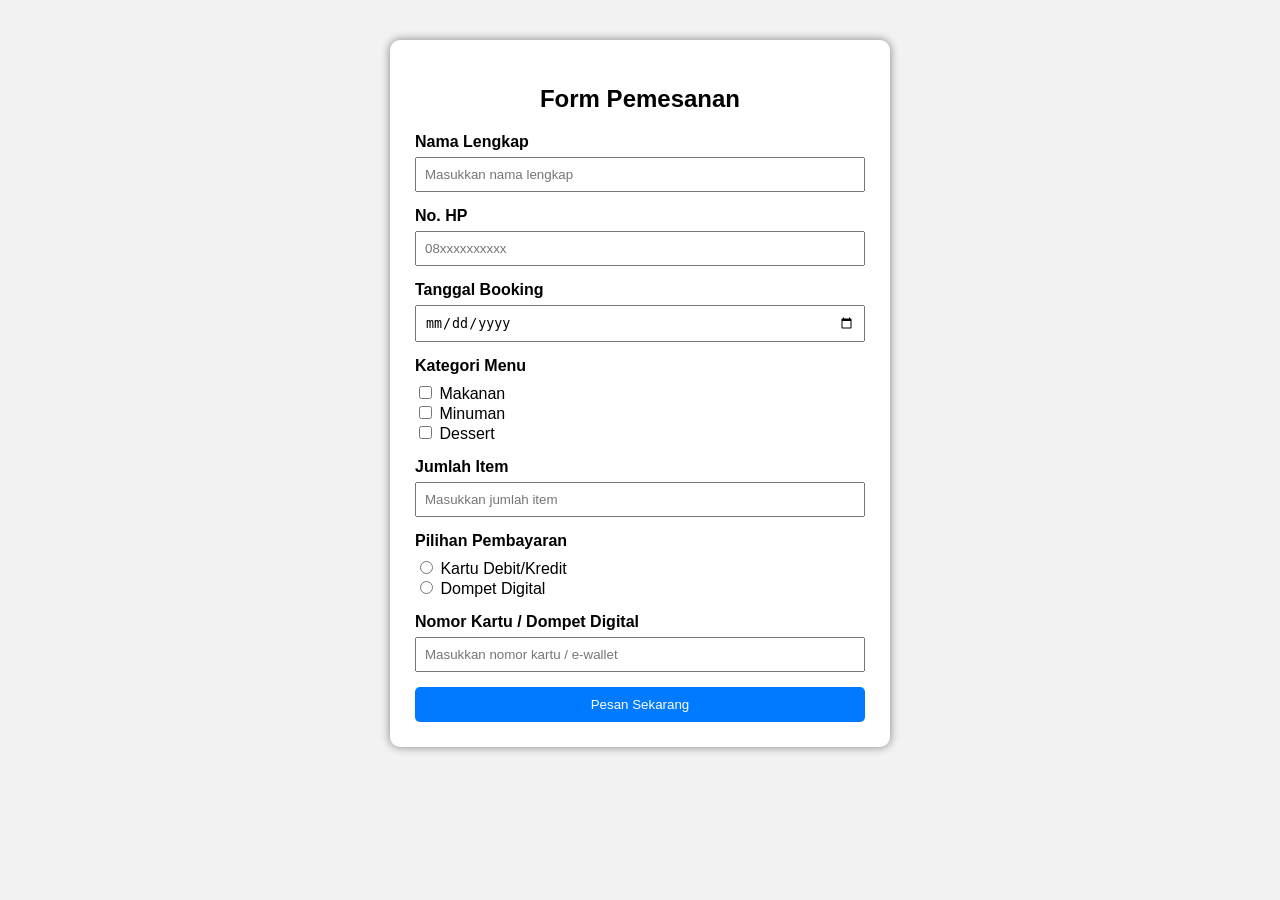
<file: form_pemesanan.html>
<!DOCTYPE html>
<html lang="id">
<head>
    <meta charset="UTF-8">
    <meta name="viewport" content="width=device-width, initial-scale=1.0">
    <title>Form Pemesanan</title>

    <style>
        body {
            font-family: Arial, sans-serif;
            background-color: #f2f2f2;
        }

        .container {
            width: 450px;
            margin: 40px auto;
            background: white;
            padding: 25px;
            border-radius: 10px;
            box-shadow: 0 0 10px gray;
        }

        h2 {
            text-align: center;
        }

        label {
            font-weight: bold;
        }

        input[type="text"],
        input[type="tel"],
        input[type="date"],
        input[type="number"] {
            width: 100%;
            padding: 8px;
            margin: 6px 0 15px;
            box-sizing: border-box;
        }

        .checkbox,
        .radio {
            margin: 8px 0 15px;
        }

        button {
            width: 100%;
            padding: 10px;
            background-color: #007bff;
            color: white;
            border: none;
            border-radius: 5px;
            cursor: pointer;
        }

        button:hover {
            background-color: #0056b3;
        }
    </style>
</head>

<body>

<div class="container">

    <h2>Form Pemesanan</h2>

    <form action="#" method="post">

        <!-- Nama -->
        <label>Nama Lengkap</label>
        <input type="text" name="nama" placeholder="Masukkan nama lengkap" required>

        <!-- No HP -->
        <label>No. HP</label>
        <input type="tel" name="no_hp" placeholder="08xxxxxxxxxx" required>

        <!-- Tanggal Booking -->
        <label>Tanggal Booking</label>
        <input type="date" name="tanggal_booking" required>

        <!-- Kategori Menu -->
        <label>Kategori Menu</label>

        <div class="checkbox">
            <input type="checkbox" name="menu[]" value="Makanan">
            Makanan

            <br>

            <input type="checkbox" name="menu[]" value="Minuman">
            Minuman

            <br>

            <input type="checkbox" name="menu[]" value="Dessert">
            Dessert
        </div>

        <!-- Jumlah Item -->
        <label>Jumlah Item</label>
        <input type="number" name="jumlah_item" min="1" placeholder="Masukkan jumlah item" required>

        <!-- Pembayaran -->
        <label>Pilihan Pembayaran</label>

        <div class="radio">
            <input type="radio" name="pembayaran" value="Debit/Kredit" required>
            Kartu Debit/Kredit
            <br>

            <input type="radio" name="pembayaran" value="Dompet Digital">
            Dompet Digital
        </div>

        <!-- Nomor Kartu / Dompet Digital -->
        <label>Nomor Kartu / Dompet Digital</label>
        <input type="text" name="nomor_pembayaran"
               placeholder="Masukkan nomor kartu / e-wallet"
               required>

        <!-- Submit -->
        <button type="submit">Pesan Sekarang</button>

    </form>

</div>

</body>
</html>
</file>
<file: style.css>
/* =============================================
   NEO BRUTALISM — Restoran Selera Nusantara
   ============================================= */

@import url('https://fonts.googleapis.com/css2?family=Space+Grotesk:wght@400;500;700;900&family=Black+Han+Sans&display=swap');

/* ── RESET & TOKENS ─────────────────────────── */
*, *::before, *::after {
  margin: 0;
  padding: 0;
  box-sizing: border-box;
}

:root {
  --black:   #0a0a0a;
  --white:   #f5f0e8;
  --yellow:  #FFE600;
  --red:     #FF3D00;
  --cyan:    #00E5FF;
  --green:   #76FF03;
  --purple:  #D500F9;
  --orange:  #FF6D00;
  --border:  3px solid #0a0a0a;
  --shadow:  5px 5px 0px #0a0a0a;
  --shadow-hover: 8px 8px 0px #0a0a0a;
  --radius:  0px;
  --font-main: 'Space Grotesk', sans-serif;
  --font-display: 'Black Han Sans', sans-serif;
}

html { scroll-behavior: smooth; font-size: 16px; }

body {
  font-family: var(--font-main);
  background-color: var(--white);
  color: var(--black);
  line-height: 1.5;
  overflow-x: hidden;
}

a { text-decoration: none; color: inherit; }

/* ── NOISE TEXTURE OVERLAY ──────────────────── */
body::before {
  content: '';
  position: fixed;
  inset: 0;
  background-image: url("data:image/svg+xml,%3Csvg viewBox='0 0 200 200' xmlns='http://www.w3.org/2000/svg'%3E%3Cfilter id='n'%3E%3CfeTurbulence type='fractalNoise' baseFrequency='0.75' numOctaves='4' stitchTiles='stitch'/%3E%3C/filter%3E%3Crect width='100%25' height='100%25' filter='url(%23n)' opacity='0.04'/%3E%3C/svg%3E");
  pointer-events: none;
  z-index: 9999;
  opacity: 0.3;
}

/* ── NAVBAR ─────────────────────────────────── */
.navbar {
  position: sticky;
  top: 0;
  z-index: 100;
  display: flex;
  justify-content: space-between;
  align-items: center;
  padding: 0 2rem;
  height: 60px;
  background: var(--yellow);
  border-bottom: var(--border);
  box-shadow: 0 3px 0 var(--black);
}

.nav-brand {
  font-family: var(--font-display);
  font-size: 1.2rem;
  letter-spacing: 0.05em;
  color: var(--black);
}

.nav-links {
  display: flex;
  gap: 0;
}

.nav-links a {
  display: inline-block;
  padding: 0.5rem 1.2rem;
  font-weight: 700;
  font-size: 0.85rem;
  letter-spacing: 0.1em;
  text-transform: uppercase;
  border-left: var(--border);
  color: var(--black);
  transition: background 0.15s, color 0.15s;
}

.nav-links a:last-child { border-right: var(--border); }

.nav-links a:hover {
  background: var(--black);
  color: var(--yellow);
}

/* ── HERO ───────────────────────────────────── */
.hero {
  background: var(--black);
  color: var(--white);
  padding: 5rem 2rem 0;
  text-align: center;
  position: relative;
  overflow: hidden;
  border-bottom: var(--border);
}

.hero::after {
  content: 'NUSANTARA';
  position: absolute;
  bottom: -0.1em;
  left: 50%;
  transform: translateX(-50%);
  font-family: var(--font-display);
  font-size: clamp(4rem, 15vw, 12rem);
  color: rgba(255,255,255,0.04);
  white-space: nowrap;
  pointer-events: none;
  letter-spacing: 0.1em;
  line-height: 1;
}

.hero-badge {
  display: inline-block;
  background: var(--green);
  color: var(--black);
  font-size: 0.75rem;
  font-weight: 700;
  letter-spacing: 0.15em;
  text-transform: uppercase;
  padding: 0.4rem 1rem;
  border: var(--border);
  box-shadow: var(--shadow);
  margin-bottom: 2rem;
  animation: badge-pulse 2s infinite;
}

@keyframes badge-pulse {
  0%, 100% { box-shadow: var(--shadow); }
  50%       { box-shadow: 8px 8px 0 var(--green); }
}

.hero h1 {
  font-family: var(--font-display);
  font-size: clamp(3rem, 8vw, 7rem);
  line-height: 1;
  color: var(--white);
  letter-spacing: -0.01em;
  margin-bottom: 1.5rem;
  text-shadow: none;
}

.hero-accent {
  color: var(--yellow);
  -webkit-text-stroke: 2px var(--yellow);
  display: inline-block;
  animation: jitter 5s infinite;
}

@keyframes jitter {
  0%,96%,100% { transform: skewX(0deg); }
  97%          { transform: skewX(-2deg) scale(1.01); }
  98%          { transform: skewX(2deg) scale(0.99); }
  99%          { transform: skewX(-1deg); }
}

.hero-sub {
  max-width: 500px;
  margin: 0 auto 2.5rem;
  font-size: 1rem;
  color: rgba(245,240,232,0.7);
  font-weight: 500;
}

/* Buttons */
.btn {
  display: inline-block;
  font-family: var(--font-main);
  font-weight: 700;
  font-size: 0.9rem;
  letter-spacing: 0.06em;
  text-transform: uppercase;
  padding: 0.75rem 1.6rem;
  border: var(--border);
  box-shadow: var(--shadow);
  cursor: pointer;
  transition: transform 0.12s, box-shadow 0.12s;
}

.btn:hover {
  transform: translate(-2px, -2px);
  box-shadow: var(--shadow-hover);
}

.btn:active {
  transform: translate(3px, 3px);
  box-shadow: 2px 2px 0 var(--black);
}

.btn-primary {
  background: var(--yellow);
  color: var(--black);
}

.btn-outline {
  background: transparent;
  color: var(--white);
  border-color: var(--white);
  box-shadow: 5px 5px 0 rgba(245,240,232,0.4);
}

.btn-outline:hover {
  background: var(--white);
  color: var(--black);
  box-shadow: 8px 8px 0 rgba(245,240,232,0.4);
}

.hero-cta {
  display: flex;
  gap: 1rem;
  justify-content: center;
  flex-wrap: wrap;
  margin-bottom: 3rem;
}

/* Ticker */
.hero-ticker {
  background: var(--yellow);
  border-top: var(--border);
  overflow: hidden;
  white-space: nowrap;
  padding: 0.6rem 0;
}

.hero-ticker span {
  display: inline-block;
  animation: ticker 18s linear infinite;
  font-weight: 700;
  font-size: 0.85rem;
  letter-spacing: 0.1em;
  color: var(--black);
  padding-right: 4rem;
}

@keyframes ticker {
  from { transform: translateX(100vw); }
  to   { transform: translateX(-100%); }
}

/* ── STATS BAR ──────────────────────────────── */
.stats-bar {
  display: grid;
  grid-template-columns: repeat(4, 1fr);
  border-bottom: var(--border);
}

.stat {
  display: flex;
  flex-direction: column;
  align-items: center;
  padding: 1.5rem 1rem;
  border-right: var(--border);
  gap: 0.2rem;
  background: var(--white);
  transition: background 0.2s;
}

.stat:last-child { border-right: none; }
.stat:hover { background: var(--yellow); }

.stat-num {
  font-family: var(--font-display);
  font-size: 2rem;
  color: var(--black);
  line-height: 1;
}

.stat-label {
  font-size: 0.7rem;
  font-weight: 700;
  letter-spacing: 0.1em;
  text-transform: uppercase;
  color: #555;
}

/* ── CONTAINER ──────────────────────────────── */
.container {
  max-width: 1280px;
  margin: 0 auto;
  padding: 3rem 2rem;
}

/* ── SECTION HEADER ─────────────────────────── */
.section-header {
  margin-bottom: 2.5rem;
}

.section-tag {
  display: inline-block;
  background: var(--black);
  color: var(--yellow);
  font-size: 0.7rem;
  font-weight: 700;
  letter-spacing: 0.2em;
  text-transform: uppercase;
  padding: 0.3rem 0.8rem;
  margin-bottom: 0.6rem;
}

.menu-section h2,
.info-section h2 {
  font-family: var(--font-display);
  font-size: clamp(2rem, 4vw, 3.5rem);
  color: var(--black);
  line-height: 1;
  margin: 0;
  border: none;
  padding: 0;
}

/* ── SECTION DIVIDER ────────────────────────── */
.section-divider {
  text-align: center;
  margin: 3rem 0;
  position: relative;
}

.section-divider::before,
.section-divider::after {
  content: '';
  position: absolute;
  top: 50%;
  width: 38%;
  height: 3px;
  background: var(--black);
}

.section-divider::before { left: 0; }
.section-divider::after  { right: 0; }

.section-divider span {
  display: inline-block;
  font-family: var(--font-display);
  font-size: 1rem;
  letter-spacing: 0.3em;
  color: var(--black);
  background: var(--white);
  padding: 0 1rem;
  position: relative;
}

/* ── MENU GRID ──────────────────────────────── */
.menu-grid {
  display: grid;
  grid-template-columns: repeat(auto-fill, minmax(300px, 1fr));
  gap: 0;
  border-top: var(--border);
  border-left: var(--border);
}

/* ── MENU CARD ──────────────────────────────── */
.menu-card {
  border-right: var(--border);
  border-bottom: var(--border);
  background: var(--white);
  position: relative;
  transition: transform 0.15s, box-shadow 0.15s;
  display: flex;
  flex-direction: column;
}

.menu-card:hover {
  transform: translate(-4px, -4px);
  box-shadow: var(--shadow-hover);
  z-index: 1;
  background: color-mix(in srgb, var(--accent, #FFE600) 8%, var(--white));
}

.card-number {
  font-family: var(--font-display);
  font-size: 5rem;
  line-height: 1;
  color: var(--accent, #FFE600);
  padding: 1rem 1.2rem 0;
  opacity: 0.25;
  user-select: none;
}

.card-body {
  padding: 0 1.2rem 1.2rem;
  display: flex;
  flex-direction: column;
  gap: 0.8rem;
  flex: 1;
}

.card-top {
  display: flex;
  align-items: flex-end;
  justify-content: space-between;
  gap: 0.5rem;
}

.card-top h3 {
  font-family: var(--font-display);
  font-size: 1.4rem;
  color: var(--black);
  line-height: 1.1;
}

.price {
  font-family: var(--font-display);
  font-size: 1.8rem;
  color: var(--accent, #FFE600);
  background: var(--black);
  padding: 0.1rem 0.5rem;
  line-height: 1;
  white-space: nowrap;
  flex-shrink: 0;
}

/* Card accent bar */
.menu-card::before {
  content: '';
  display: block;
  height: 6px;
  background: var(--accent, #FFE600);
  border-bottom: var(--border);
}

/* ── VIDEO SECTION ────────────────────────── */
.video-section {
  background: var(--black);
  border-top: var(--border);
  border-bottom: var(--border);
  padding: 3rem 0;
  color: var(--white);
}
.video-section .section-header { margin-bottom: 2rem; }
.video-section .section-tag { background: var(--yellow); color: var(--black); }
.video-section h2 { color: var(--white); }

/* ── SINGLE VIDEO ────────────────────────── */
.single-video-wrap {
  border: var(--border);
  box-shadow: 8px 8px 0 var(--yellow);
  aspect-ratio: 16 / 9;
  max-width: 860px;
  margin: 0 auto;
  overflow: hidden;
  background: #000;
}

/* YouTube Shorts — portrait */
.single-video-wrap.shorts {
  aspect-ratio: 9 / 16;
  max-width: 360px;
}

.single-video-wrap iframe {
  width: 100%;
  height: 100%;
  border: none;
  display: block;
}

/* Card buttons */
.card-actions {
  display: flex;
  gap: 0.6rem;
  flex-wrap: wrap;
  margin-top: auto;
}

.btn-order {
  background: var(--black);
  color: var(--white);
  box-shadow: 4px 4px 0 var(--accent, #FFE600);
  padding: 0.6rem 1.2rem;
  font-size: 0.8rem;
}

.btn-order:hover {
  box-shadow: 6px 6px 0 var(--accent, #FFE600);
  transform: translate(-2px,-2px);
}

.btn-map {
  background: transparent;
  color: var(--black);
  border: var(--border);
  box-shadow: 4px 4px 0 var(--black);
  padding: 0.6rem 1.2rem;
  font-size: 0.8rem;
}

.btn-map:hover {
  background: var(--black);
  color: var(--white);
  transform: translate(-2px,-2px);
  box-shadow: 6px 6px 0 var(--black);
}

/* ── INFO SECTION ───────────────────────────── */
.info-section {
  margin-top: 4rem;
  padding-top: 3rem;
  border-top: var(--border);
}

/* Stats row */
.info-stats-row {
  display: grid;
  grid-template-columns: repeat(4, 1fr);
  border: var(--border);
  margin-bottom: 2rem;
  background: var(--black);
}

.info-stat-item {
  display: flex;
  flex-direction: column;
  align-items: center;
  padding: 1.5rem 1rem;
  border-right: 3px solid rgba(255,255,255,0.15);
  gap: 0.3rem;
  transition: background 0.2s;
}

.info-stat-item:last-child { border-right: none; }
.info-stat-item:hover { background: rgba(255,230,0,0.1); }

.info-stat-num {
  font-family: var(--font-display);
  font-size: 2rem;
  color: var(--yellow);
  line-height: 1;
}

.info-stat-lbl {
  font-size: 0.65rem;
  font-weight: 700;
  letter-spacing: 0.12em;
  text-transform: uppercase;
  color: rgba(245,240,232,0.55);
}

/* Info grid — 4 cards */
.info-grid {
  display: grid;
  grid-template-columns: repeat(auto-fill, minmax(240px, 1fr));
  gap: 0;
  border-top: var(--border);
  border-left: var(--border);
  margin-top: 0;
}

.info-card {
  border-right: var(--border);
  border-bottom: var(--border);
  padding: 1.8rem;
  display: flex;
  flex-direction: column;
  gap: 0.6rem;
  background: var(--white);
  transition: background 0.15s, transform 0.15s, box-shadow 0.15s;
  position: relative;
}

.info-card::before {
  content: '';
  display: block;
  position: absolute;
  top: 0; left: 0; right: 0;
  height: 5px;
  background: var(--ic, var(--yellow));
}

.info-card:hover {
  background: color-mix(in srgb, var(--ic, #FFE600) 10%, var(--white));
  transform: translate(-4px, -4px);
  box-shadow: var(--shadow-hover);
  z-index: 1;
}

.info-card-top {
  display: flex;
  align-items: center;
  gap: 0.6rem;
}

.info-icon {
  font-size: 1.8rem;
  line-height: 1;
}

.info-label {
  font-size: 0.65rem;
  font-weight: 700;
  letter-spacing: 0.18em;
  text-transform: uppercase;
  color: #888;
}

.info-value {
  font-size: 1.05rem;
  font-weight: 700;
  color: var(--black);
  line-height: 1.5;
  margin-top: 0.2rem;
}

a.info-value:hover {
  text-decoration: underline;
  text-decoration-thickness: 2px;
}

/* Action button inside card */
.info-action-btn {
  display: inline-block;
  margin-top: auto;
  padding: 0.5rem 1rem;
  background: var(--black);
  color: var(--ic, var(--yellow));
  font-size: 0.78rem;
  font-weight: 700;
  letter-spacing: 0.05em;
  border: var(--border);
  box-shadow: 3px 3px 0 var(--ic, var(--yellow));
  transition: transform 0.12s, box-shadow 0.12s;
  align-self: flex-start;
}

.info-action-btn:hover {
  transform: translate(-2px, -2px);
  box-shadow: 5px 5px 0 var(--ic, var(--yellow));
}

/* Open badge */
.info-open-badge {
  display: inline-block;
  font-size: 0.72rem;
  font-weight: 700;
  letter-spacing: 0.1em;
  padding: 0.35rem 0.8rem;
  background: var(--black);
  color: #76FF03;
  border: 2px solid #76FF03;
  align-self: flex-start;
  margin-top: auto;
  animation: badge-pulse 2s infinite;
}

/* Info tags */
.info-tags {
  display: flex;
  flex-wrap: wrap;
  gap: 0.4rem;
  margin-top: auto;
}

.info-tags span {
  font-size: 0.72rem;
  font-weight: 700;
  padding: 0.3rem 0.7rem;
  background: var(--black);
  color: var(--white);
  border: 2px solid var(--black);
  letter-spacing: 0.04em;
}

/* CTA bottom */
.info-cta {
  display: flex;
  gap: 1rem;
  flex-wrap: wrap;
  justify-content: center;
  margin-top: 2.5rem;
  padding: 2.5rem;
  background: var(--black);
  border: var(--border);
  box-shadow: var(--shadow);
}

.btn-lg {
  padding: 1rem 2rem;
  font-size: 1rem;
}

.btn-outline-dark {
  background: transparent;
  color: var(--white);
  border-color: var(--white);
  box-shadow: 5px 5px 0 rgba(245,240,232,0.3);
}

.btn-outline-dark:hover {
  background: var(--white);
  color: var(--black);
  box-shadow: 8px 8px 0 rgba(245,240,232,0.3);
}



/* ── FOOTER ─────────────────────────────────── */
.footer {
  background: var(--black);
  border-top: var(--border);
  color: var(--white);
  margin-top: 4rem;
}

.footer-inner {
  max-width: 1280px;
  margin: 0 auto;
  padding: 3rem 2rem;
  display: flex;
  flex-direction: column;
  align-items: center;
  gap: 0.8rem;
  text-align: center;
}

.footer-brand {
  font-family: var(--font-display);
  font-size: 1.8rem;
  color: var(--yellow);
  letter-spacing: 0.05em;
}

.footer-tagline {
  font-size: 0.9rem;
  color: rgba(245,240,232,0.6);
}

.footer-copy {
  font-size: 0.75rem;
  color: rgba(245,240,232,0.35);
  letter-spacing: 0.05em;
}

/* ── HAMBURGER BUTTON ───────────────────────── */
.hamburger {
  display: none;
  flex-direction: column;
  justify-content: center;
  gap: 5px;
  width: 44px;
  height: 44px;
  background: none;
  border: var(--border);
  cursor: pointer;
  padding: 8px;
  box-shadow: 3px 3px 0 var(--black);
  transition: background 0.15s, box-shadow 0.15s, transform 0.15s;
  flex-shrink: 0;
}

.hamburger span {
  display: block;
  height: 3px;
  background: var(--black);
  border-radius: 0;
  transition: transform 0.3s, opacity 0.3s;
}

.hamburger:hover {
  background: var(--black);
  box-shadow: 5px 5px 0 var(--black);
  transform: translate(-1px,-1px);
}

.hamburger:hover span { background: var(--yellow); }

.hamburger.active span:nth-child(1) { transform: translateY(8px) rotate(45deg); }
.hamburger.active span:nth-child(2) { opacity: 0; }
.hamburger.active span:nth-child(3) { transform: translateY(-8px) rotate(-45deg); }
.hamburger.active { background: var(--black); }
.hamburger.active span { background: var(--yellow); }

/* ── NAV OVERLAY ────────────────────────────── */
.nav-overlay {
  display: none;
  position: fixed;
  inset: 0;
  background: rgba(10,10,10,0.5);
  z-index: 99;
  backdrop-filter: blur(2px);
  opacity: 0;
  pointer-events: none;
  transition: opacity 0.3s;
}

.nav-overlay.active {
  opacity: 1;
  pointer-events: all;
}

/* ── RESPONSIVE ─────────────────────────────── */

/* --- Tablet (≤ 900px) --- */
@media (max-width: 900px) {
  .menu-grid {
    grid-template-columns: repeat(auto-fill, minmax(260px, 1fr));
  }
  .stats-bar {
    grid-template-columns: repeat(2, 1fr);
  }
  .stat:nth-child(2) { border-right: none; }
  .stat:nth-child(4) { border-right: none; }
}

/* --- Mobile (≤ 768px) --- */
@media (max-width: 768px) {

  /* Navbar */
  .navbar {
    padding: 0 1rem;
    position: sticky;
    top: 0;
    z-index: 100;
  }

  .hamburger { display: flex; }

  .nav-links {
    display: none;
    flex-direction: column;
    position: fixed;
    top: 60px;
    right: 0;
    width: min(280px, 85vw);
    height: calc(100vh - 60px);
    background: var(--yellow);
    border-left: var(--border);
    border-top: var(--border);
    z-index: 100;
    padding: 1rem 0;
    overflow-y: auto;
    transform: translateX(100%);
    transition: transform 0.3s cubic-bezier(0.4,0,0.2,1);
  }

  .nav-links.open {
    display: flex;
    transform: translateX(0);
  }

  .nav-overlay { display: block; }

  body.menu-open { overflow: hidden; }

  .nav-links a {
    width: 100%;
    padding: 1rem 1.5rem;
    font-size: 1rem;
    border-left: none;
    border-right: none;
    border-bottom: var(--border);
    display: block;
  }

  .nav-links a:last-child {
    border-right: none;
  }

  .nav-links a:hover {
    background: var(--black);
    color: var(--yellow);
    padding-left: 2rem;
  }

  /* Hero */
  .hero { padding: 3rem 1.2rem 0; }
  .hero h1 { font-size: clamp(2.5rem, 10vw, 4rem); }
  .hero-sub { font-size: 0.95rem; }
  .hero-cta { flex-direction: column; align-items: center; gap: 0.75rem; }
  .hero-cta .btn { width: 100%; max-width: 300px; text-align: center; }

  /* Stats */
  .stats-bar { grid-template-columns: repeat(2, 1fr); }
  .stat:nth-child(2) { border-right: none; }
  .stat:nth-child(4) { border-right: none; }
  .stat-num { font-size: 1.6rem; }

  /* Container */
  .container { padding: 2rem 1rem; }

  /* Grids */
  .menu-grid { grid-template-columns: 1fr; }
  .info-grid { grid-template-columns: 1fr; }

  /* Section divider */
  .section-divider::before,
  .section-divider::after { width: 28%; }

  /* Video */
  .single-video-wrap { box-shadow: 5px 5px 0 var(--yellow); }

  /* Card */
  .card-number { font-size: 4rem; }
  .card-top h3 { font-size: 1.2rem; }
  .price { font-size: 1.4rem; }

  /* Info section */
  .info-section { margin-top: 2.5rem; }
  .info-stats-row { grid-template-columns: repeat(2, 1fr); }
  .info-stat-item:nth-child(2) { border-right: none; }
  .info-cta { padding: 1.5rem; flex-direction: column; align-items: stretch; }
  .info-cta .btn { text-align: center; }

  /* Footer */
  .footer-brand { font-size: 1.4rem; }
}

/* --- Small Mobile (≤ 480px) --- */
@media (max-width: 480px) {
  .hero { padding: 2.5rem 1rem 0; }
  .hero h1 { font-size: clamp(2rem, 12vw, 3rem); }
  .hero-badge { font-size: 0.65rem; padding: 0.35rem 0.8rem; }

  .stats-bar { grid-template-columns: repeat(2, 1fr); }
  .stat { padding: 1rem 0.5rem; }
  .stat-num { font-size: 1.4rem; }
  .stat-label { font-size: 0.6rem; }

  .section-divider { margin: 2rem 0; }
  .section-divider::before,
  .section-divider::after { width: 20%; }

  .nav-links { width: 100%; }

  .btn { font-size: 0.8rem; padding: 0.65rem 1.2rem; }

  .card-body { padding: 0 1rem 1rem; }
  .card-actions { flex-direction: row; }
  .btn-order, .btn-map { flex: 1; text-align: center; font-size: 0.75rem; padding: 0.55rem 0.5rem; }

  .info-card { padding: 1.5rem; }
  .info-icon { font-size: 2rem; }
  .info-value { font-size: 1rem; }

  .footer-inner { padding: 2rem 1rem; }
}

/* --- Very Small (≤ 360px) --- */
@media (max-width: 360px) {
  .nav-brand { font-size: 1rem; }
  .hero h1 { font-size: 1.9rem; }
  .stat-num { font-size: 1.2rem; }
  .price { font-size: 1.2rem; }
}

/* ══════════════════════════════════════════
   TATA CARA MEMESAN
   ══════════════════════════════════════════ */
.order-guide-section {
  padding: 4rem 0 2rem;
}

/* ── Steps ─────────────────────────────── */
.order-steps {
  display: flex;
  flex-direction: column;
  gap: 0;
  margin: 2.5rem 0;
}

.order-step {
  display: grid;
  grid-template-columns: 64px 64px 1fr 40px;
  align-items: center;
  gap: 1.2rem;
  background: var(--white);
  border: var(--border);
  border-bottom: none;
  padding: 1.4rem 1.8rem;
  position: relative;
  transition: transform 0.15s, box-shadow 0.15s;
}

.order-step:first-child {
  border-top-left-radius: 0;
  border-top-right-radius: 0;
}

.order-step:last-child {
  border-bottom: var(--border);
}

.order-step::before {
  content: '';
  position: absolute;
  left: 0;
  top: 0;
  bottom: 0;
  width: 6px;
  background: var(--step-color, #FFE600);
  transition: width 0.2s;
}

.order-step:hover {
  transform: translate(-4px, -4px);
  box-shadow: 8px 8px 0px var(--black);
  z-index: 1;
}

.order-step:hover::before {
  width: 10px;
}

.step-number {
  font-family: var(--font-display);
  font-size: 2rem;
  color: var(--step-color, #FFE600);
  -webkit-text-stroke: 2px var(--black);
  line-height: 1;
  text-align: center;
  min-width: 56px;
}

.step-icon {
  font-size: 2.2rem;
  text-align: center;
  background: var(--step-color, #FFE600);
  border: var(--border);
  width: 56px;
  height: 56px;
  display: flex;
  align-items: center;
  justify-content: center;
  box-shadow: 3px 3px 0 var(--black);
  flex-shrink: 0;
}

.step-content h3 {
  font-family: var(--font-display);
  font-size: 1.15rem;
  letter-spacing: 0.05em;
  margin-bottom: 0.3rem;
  color: var(--black);
}

.step-content p {
  font-size: 0.9rem;
  color: #333;
  line-height: 1.5;
}

.step-arrow {
  font-family: var(--font-display);
  font-size: 1.8rem;
  color: var(--black);
  text-align: center;
  opacity: 0.4;
}

.step-arrow.last {
  opacity: 0;
}

/* ── Info Box ───────────────────────────── */
.order-info-box {
  display: grid;
  grid-template-columns: repeat(3, 1fr);
  gap: 0;
  border: var(--border);
  margin: 2.5rem 0 2rem;
  box-shadow: var(--shadow);
}

.order-info-item {
  display: flex;
  align-items: center;
  gap: 1rem;
  padding: 1.4rem 1.6rem;
  border-right: var(--border);
  background: var(--black);
  color: var(--white);
  transition: background 0.15s;
}

.order-info-item:last-child {
  border-right: none;
}

.order-info-item:hover {
  background: #1a1a1a;
}

.order-info-icon {
  font-size: 2rem;
  flex-shrink: 0;
}

.order-info-item strong {
  display: block;
  font-size: 0.78rem;
  letter-spacing: 0.1em;
  text-transform: uppercase;
  color: var(--yellow);
  margin-bottom: 0.2rem;
}

.order-info-item span {
  font-size: 0.88rem;
  color: #ccc;
}

/* ── CTA ────────────────────────────────── */
.order-guide-cta {
  text-align: center;
  margin-top: 2rem;
}

/* ── Responsive ─────────────────────────── */
@media (max-width: 768px) {
  .order-step {
    grid-template-columns: 48px 48px 1fr;
    padding: 1.1rem 1rem 1.1rem 1.2rem;
  }

  .step-arrow { display: none; }

  .step-number { font-size: 1.5rem; }

  .step-icon {
    width: 48px;
    height: 48px;
    font-size: 1.6rem;
  }

  .step-content h3 { font-size: 1rem; }
  .step-content p  { font-size: 0.83rem; }

  .order-info-box {
    grid-template-columns: 1fr;
  }

  .order-info-item {
    border-right: none;
    border-bottom: var(--border);
  }

  .order-info-item:last-child { border-bottom: none; }
}

/* ══════════════════════════════════════════
   FORM PEMESANAN MAKANAN
   ══════════════════════════════════════════ */
.pemesanan-section {
  padding: 2rem 0 1rem;
}

.pemesanan-section h2 {
  font-family: var(--font-display);
  font-size: clamp(2rem, 4vw, 3.5rem);
  color: var(--black);
  line-height: 1;
  margin: 0;
}

.pemesanan-subtitle {
  margin-top: 0.8rem;
  font-size: 1rem;
  color: #555;
  max-width: 600px;
}

.pemesanan-wrapper {
  display: grid;
  grid-template-columns: 340px 1fr;
  gap: 2rem;
  margin-top: 2rem;
}

/* ── Info Panel ────────────────────────── */
.pemesanan-info {
  display: flex;
  flex-direction: column;
  gap: 1rem;
  align-self: start;
  position: sticky;
  top: 80px;
}

.pinfo-card {
  display: flex;
  align-items: center;
  gap: 1rem;
  padding: 1.2rem 1.4rem;
  background: var(--white);
  border: var(--border);
  box-shadow: var(--shadow);
  position: relative;
  overflow: hidden;
  transition: transform 0.15s, box-shadow 0.15s;
}

.pinfo-card::before {
  content: '';
  position: absolute;
  top: 0; left: 0; bottom: 0;
  width: 6px;
  background: var(--pc, var(--yellow));
}

.pinfo-card:hover {
  transform: translate(-3px, -3px);
  box-shadow: var(--shadow-hover);
}

.pinfo-icon {
  font-size: 2rem;
  width: 52px;
  height: 52px;
  display: flex;
  align-items: center;
  justify-content: center;
  background: var(--pc, var(--yellow));
  border: var(--border);
  box-shadow: 3px 3px 0 var(--black);
  flex-shrink: 0;
}

.pinfo-label {
  font-size: 0.65rem;
  font-weight: 700;
  letter-spacing: 0.15em;
  text-transform: uppercase;
  color: #888;
  margin-bottom: 0.15rem;
}

.pinfo-value {
  font-family: var(--font-display);
  font-size: 1.1rem;
  color: var(--black);
  line-height: 1.2;
}

.pinfo-sub {
  font-size: 0.78rem;
  color: #666;
  margin-top: 0.1rem;
}

/* ── Form Panel ────────────────────────── */
.pemesanan-form-wrap {
  background: var(--white);
  border: var(--border);
  box-shadow: var(--shadow);
  padding: 2rem;
}

.pform-header {
  border-bottom: var(--border);
  padding-bottom: 1.2rem;
  margin-bottom: 1.5rem;
}

.pform-badge {
  display: inline-block;
  background: var(--green);
  color: var(--black);
  font-size: 0.7rem;
  font-weight: 700;
  letter-spacing: 0.15em;
  text-transform: uppercase;
  padding: 0.3rem 0.8rem;
  border: var(--border);
  box-shadow: 3px 3px 0 var(--black);
  margin-bottom: 0.6rem;
}

.pform-header h3 {
  font-family: var(--font-display);
  font-size: 1.8rem;
  color: var(--black);
  line-height: 1.1;
}

.pform {
  display: flex;
  flex-direction: column;
  gap: 1.3rem;
}

.pform-row {
  display: grid;
  grid-template-columns: 1fr 1fr;
  gap: 1rem;
}

.pform-group {
  display: flex;
  flex-direction: column;
  gap: 0.4rem;
}

.pform-label {
  font-weight: 700;
  font-size: 0.85rem;
  letter-spacing: 0.04em;
  color: var(--black);
}

.pform-label .req {
  color: var(--red);
}

.pform-input {
  font-family: var(--font-main);
  font-size: 0.95rem;
  padding: 0.75rem 1rem;
  background: var(--white);
  border: var(--border);
  color: var(--black);
  outline: none;
  transition: box-shadow 0.15s, background 0.15s;
  box-shadow: 3px 3px 0 var(--black);
}

.pform-input:focus {
  background: #FFF8DC;
  box-shadow: 5px 5px 0 var(--black);
}

.pform-input::placeholder {
  color: #aaa;
}

.pform-textarea {
  min-height: 80px;
  resize: vertical;
  font-family: var(--font-main);
}

.pform-select {
  appearance: none;
  background-image: url("data:image/svg+xml,%3Csvg xmlns='http://www.w3.org/2000/svg' width='12' height='8' viewBox='0 0 12 8'%3E%3Cpath fill='%230a0a0a' d='M6 8L0 0h12z'/%3E%3C/svg%3E");
  background-repeat: no-repeat;
  background-position: right 1rem center;
  padding-right: 2.5rem;
  cursor: pointer;
}

.pform-error {
  font-size: 0.78rem;
  color: var(--red);
  font-weight: 600;
  min-height: 1em;
}

/* ── Tipe Pesanan Radio ────────────────── */
.tipe-pesanan-group {
  display: grid;
  grid-template-columns: 1fr 1fr;
  gap: 0.8rem;
}

.tipe-radio input {
  position: absolute;
  opacity: 0;
  pointer-events: none;
}

.tipe-box {
  display: flex;
  flex-direction: column;
  align-items: center;
  justify-content: center;
  gap: 0.3rem;
  padding: 1rem;
  border: var(--border);
  background: var(--white);
  box-shadow: 3px 3px 0 var(--black);
  cursor: pointer;
  transition: all 0.15s;
  text-align: center;
}

.tipe-radio input:checked + .tipe-box {
  background: var(--yellow);
  transform: translate(-2px, -2px);
  box-shadow: 5px 5px 0 var(--black);
}

.tipe-icon {
  font-size: 1.8rem;
}

.tipe-text {
  font-family: var(--font-display);
  font-size: 1.05rem;
  color: var(--black);
}

.tipe-sub {
  font-size: 0.75rem;
  color: #666;
}

/* ── Menu Pilihan List ─────────────────── */
.menu-pilihan-list {
  display: flex;
  flex-direction: column;
  gap: 0.5rem;
  border: var(--border);
  background: var(--white);
  max-height: 320px;
  overflow-y: auto;
  box-shadow: 3px 3px 0 var(--black);
}

.menu-item {
  display: grid;
  grid-template-columns: auto 1fr auto;
  align-items: center;
  gap: 0.8rem;
  padding: 0.65rem 0.9rem;
  border-bottom: 2px dashed rgba(10,10,10,0.15);
  transition: background 0.15s;
  cursor: pointer;
}

.menu-item:last-child {
  border-bottom: none;
}

.menu-item:hover {
  background: rgba(255,230,0,0.08);
}

.menu-checkbox {
  width: 20px;
  height: 20px;
  accent-color: var(--red);
  cursor: pointer;
}

.menu-item-body {
  display: flex;
  justify-content: space-between;
  align-items: center;
  gap: 0.5rem;
  min-width: 0;
}

.mi-name {
  font-weight: 700;
  font-size: 0.9rem;
  color: var(--black);
}

.mi-price {
  font-family: var(--font-display);
  font-size: 0.9rem;
  color: var(--black);
  background: var(--yellow);
  padding: 0.15rem 0.5rem;
  border: 2px solid var(--black);
  white-space: nowrap;
  flex-shrink: 0;
}

.mi-qty {
  display: flex;
  align-items: center;
  gap: 0;
  border: 2px solid var(--black);
  background: var(--white);
  opacity: 0.3;
  pointer-events: none;
  transition: opacity 0.15s;
}

.menu-checkbox:checked ~ .mi-qty,
.menu-item:has(.menu-checkbox:checked) .mi-qty {
  opacity: 1;
  pointer-events: all;
}

.qty-btn {
  width: 30px;
  height: 30px;
  background: var(--black);
  color: var(--white);
  border: none;
  font-family: var(--font-display);
  font-size: 1.1rem;
  cursor: pointer;
  display: flex;
  align-items: center;
  justify-content: center;
  transition: background 0.15s;
}

.qty-btn:hover {
  background: var(--red);
}

.qty-input {
  width: 40px;
  height: 30px;
  text-align: center;
  border: none;
  border-left: 2px solid var(--black);
  border-right: 2px solid var(--black);
  background: var(--white);
  font-family: var(--font-display);
  font-size: 0.95rem;
  color: var(--black);
  -moz-appearance: textfield;
}

.qty-input::-webkit-outer-spin-button,
.qty-input::-webkit-inner-spin-button {
  -webkit-appearance: none;
  margin: 0;
}

/* ── Ringkasan Pesanan ─────────────────── */
.ringkasan-box {
  border: var(--border);
  background: var(--black);
  box-shadow: 4px 4px 0 var(--yellow);
  overflow: hidden;
}

.ringkasan-empty {
  padding: 1.5rem;
  text-align: center;
}

.ringkasan-empty p {
  color: var(--yellow);
  font-weight: 600;
  font-size: 0.9rem;
}

.ringkasan-list {
  padding: 1rem 1.2rem;
  display: flex;
  flex-direction: column;
  gap: 0.5rem;
  border-bottom: 2px dashed rgba(255,230,0,0.3);
}

.ringkasan-item {
  display: flex;
  justify-content: space-between;
  align-items: center;
  gap: 0.8rem;
}

.ri-left {
  display: flex;
  align-items: center;
  gap: 0.5rem;
  flex: 1;
  min-width: 0;
}

.ri-name {
  color: var(--white);
  font-weight: 600;
  font-size: 0.88rem;
}

.ri-qty {
  color: var(--cyan);
  font-family: var(--font-display);
  font-size: 0.85rem;
  background: rgba(0,229,255,0.1);
  padding: 0.1rem 0.4rem;
  border: 1.5px solid var(--cyan);
}

.ri-right {
  flex-shrink: 0;
}

.ri-sub {
  color: var(--yellow);
  font-family: var(--font-display);
  font-size: 0.9rem;
}

.ringkasan-total {
  display: flex;
  justify-content: space-between;
  align-items: center;
  padding: 1rem 1.2rem;
  background: var(--yellow);
  gap: 1rem;
}

.total-label {
  font-family: var(--font-display);
  font-size: 0.85rem;
  letter-spacing: 0.15em;
  color: var(--black);
}

.total-amount {
  font-family: var(--font-display);
  font-size: 1.6rem;
  color: var(--black);
  line-height: 1;
}

/* ── Submit Button ─────────────────────── */
.pform-submit {
  font-family: var(--font-main);
  font-weight: 700;
  font-size: 1rem;
  letter-spacing: 0.06em;
  text-transform: uppercase;
  padding: 1rem 1.6rem;
  border: var(--border);
  background: var(--red);
  color: var(--white);
  box-shadow: 5px 5px 0 var(--black);
  cursor: pointer;
  transition: transform 0.12s, box-shadow 0.12s, background 0.12s;
}

.pform-submit:hover {
  transform: translate(-2px, -2px);
  box-shadow: 8px 8px 0 var(--black);
  background: #FF5722;
}

.pform-submit:active {
  transform: translate(3px, 3px);
  box-shadow: 2px 2px 0 var(--black);
}

.pform-submit.loading {
  pointer-events: none;
  opacity: 0.75;
}

.pform-note {
  font-size: 0.78rem;
  color: #777;
  text-align: center;
  margin: -0.2rem 0 0;
}

/* ── Loading Button (shared for reservasi) ── */
.rform-submit.loading {
  pointer-events: none;
  opacity: 0.75;
}

/* ── Responsive Pemesanan ──────────────── */
@media (max-width: 960px) {
  .pemesanan-wrapper {
    grid-template-columns: 1fr;
  }
  .pemesanan-info {
    position: static;
    display: grid;
    grid-template-columns: 1fr 1fr;
  }
}

@media (max-width: 768px) {
  .pemesanan-form-wrap {
    padding: 1.5rem 1.2rem;
  }
  .pform-row {
    grid-template-columns: 1fr;
  }
  .pemesanan-info {
    grid-template-columns: 1fr;
  }
  .pform-header h3 {
    font-size: 1.4rem;
  }
  .menu-pilihan-list {
    max-height: 260px;
  }
  .menu-item {
    grid-template-columns: auto 1fr;
    grid-template-rows: auto auto;
    gap: 0.5rem;
  }
  .menu-item .mi-qty {
    grid-column: 2;
    justify-self: start;
  }
}

@media (max-width: 480px) {
  .tipe-pesanan-group {
    grid-template-columns: 1fr;
  }
  .pform-submit {
    font-size: 0.88rem;
    padding: 0.85rem 1rem;
  }
  .total-amount {
    font-size: 1.3rem;
  }
}

/* ══════════════════════════════════════════
   FORM RESERVASI MEJA
   ══════════════════════════════════════════ */
.reservasi-section {
  background: var(--black);
  padding: 4rem 0;
  margin-top: 3rem;
  border-top: var(--border);
}

.reservasi-section h2 {
  font-family: var(--font-display);
  font-size: clamp(2rem, 4vw, 3.5rem);
  color: var(--white);
  line-height: 1;
  margin: 0;
}

.reservasi-subtitle {
  margin-top: 0.8rem;
  font-size: 1rem;
  color: rgba(245,240,232,0.6);
  max-width: 600px;
}

.reservasi-wrapper {
  display: grid;
  grid-template-columns: 340px 1fr;
  gap: 2rem;
  margin-top: 2rem;
}

.reservasi-info {
  display: flex;
  flex-direction: column;
  gap: 1rem;
  align-self: start;
  position: sticky;
  top: 80px;
}

.rinfo-card {
  display: flex;
  align-items: center;
  gap: 1rem;
  padding: 1.2rem 1.4rem;
  background: var(--white);
  border: var(--border);
  box-shadow: 4px 4px 0 var(--rc, var(--yellow));
  position: relative;
  overflow: hidden;
  transition: transform 0.15s, box-shadow 0.15s;
}

.rinfo-card:hover {
  transform: translate(-3px, -3px);
  box-shadow: 7px 7px 0 var(--rc, var(--yellow));
}

.rinfo-icon {
  font-size: 2rem;
  width: 52px;
  height: 52px;
  display: flex;
  align-items: center;
  justify-content: center;
  background: var(--rc, var(--yellow));
  border: var(--border);
  box-shadow: 3px 3px 0 var(--black);
  flex-shrink: 0;
}

.rinfo-label {
  font-size: 0.65rem;
  font-weight: 700;
  letter-spacing: 0.15em;
  text-transform: uppercase;
  color: #888;
  margin-bottom: 0.15rem;
}

.rinfo-value {
  font-family: var(--font-display);
  font-size: 1.1rem;
  color: var(--black);
  line-height: 1.2;
}

.rinfo-sub {
  font-size: 0.78rem;
  color: #666;
  margin-top: 0.1rem;
}

.reservasi-form-wrap {
  background: var(--white);
  border: var(--border);
  box-shadow: 6px 6px 0 var(--yellow);
  padding: 2rem;
}

.rform-header {
  border-bottom: var(--border);
  padding-bottom: 1.2rem;
  margin-bottom: 1.5rem;
}

.rform-badge {
  display: inline-block;
  background: var(--green);
  color: var(--black);
  font-size: 0.7rem;
  font-weight: 700;
  letter-spacing: 0.15em;
  text-transform: uppercase;
  padding: 0.3rem 0.8rem;
  border: var(--border);
  box-shadow: 3px 3px 0 var(--black);
  margin-bottom: 0.6rem;
}

.rform-header h3 {
  font-family: var(--font-display);
  font-size: 1.8rem;
  color: var(--black);
  line-height: 1.1;
}

.rform {
  display: flex;
  flex-direction: column;
  gap: 1.3rem;
}

.rform-row {
  display: grid;
  grid-template-columns: 1fr 1fr;
  gap: 1rem;
}

.rform-group {
  display: flex;
  flex-direction: column;
  gap: 0.4rem;
}

.rform-label {
  font-weight: 700;
  font-size: 0.85rem;
  letter-spacing: 0.04em;
  color: var(--black);
}

.rform-label .req {
  color: var(--red);
}

.rform-input {
  font-family: var(--font-main);
  font-size: 0.95rem;
  padding: 0.75rem 1rem;
  background: var(--white);
  border: var(--border);
  color: var(--black);
  outline: none;
  transition: box-shadow 0.15s, background 0.15s;
  box-shadow: 3px 3px 0 var(--black);
}

.rform-input:focus {
  background: #FFF8DC;
  box-shadow: 5px 5px 0 var(--black);
}

.rform-input::placeholder {
  color: #aaa;
}

.rform-textarea {
  min-height: 80px;
  resize: vertical;
  font-family: var(--font-main);
}

.rform-select {
  appearance: none;
  background-image: url("data:image/svg+xml,%3Csvg xmlns='http://www.w3.org/2000/svg' width='12' height='8' viewBox='0 0 12 8'%3E%3Cpath fill='%230a0a0a' d='M6 8L0 0h12z'/%3E%3C/svg%3E");
  background-repeat: no-repeat;
  background-position: right 1rem center;
  padding-right: 2.5rem;
  cursor: pointer;
}

.rform-error {
  font-size: 0.78rem;
  color: var(--red);
  font-weight: 600;
  min-height: 1em;
}

/* Tamu Counter */
.tamu-counter {
  display: flex;
  align-items: center;
  border: var(--border);
  box-shadow: 3px 3px 0 var(--black);
  background: var(--white);
  width: fit-content;
}

.tamu-btn {
  width: 42px;
  height: 42px;
  background: var(--black);
  color: var(--yellow);
  border: none;
  font-family: var(--font-display);
  font-size: 1.3rem;
  cursor: pointer;
  display: flex;
  align-items: center;
  justify-content: center;
  transition: background 0.15s;
}

.tamu-btn:hover {
  background: var(--red);
  color: var(--white);
}

.tamu-input {
  width: 60px;
  height: 42px;
  text-align: center;
  border: none;
  border-left: var(--border);
  border-right: var(--border);
  background: var(--white);
  font-family: var(--font-display);
  font-size: 1.1rem;
  color: var(--black);
  -moz-appearance: textfield;
}

.tamu-input::-webkit-outer-spin-button,
.tamu-input::-webkit-inner-spin-button {
  -webkit-appearance: none;
  margin: 0;
}

.rform-submit {
  font-family: var(--font-main);
  font-weight: 700;
  font-size: 1rem;
  letter-spacing: 0.06em;
  text-transform: uppercase;
  padding: 1rem 1.6rem;
  border: var(--border);
  background: var(--yellow);
  color: var(--black);
  box-shadow: 5px 5px 0 var(--black);
  cursor: pointer;
  transition: transform 0.12s, box-shadow 0.12s;
}

.rform-submit:hover {
  transform: translate(-2px, -2px);
  box-shadow: 8px 8px 0 var(--black);
}

.rform-submit:active {
  transform: translate(3px, 3px);
  box-shadow: 2px 2px 0 var(--black);
}

.rform-note {
  font-size: 0.78rem;
  color: #777;
  text-align: center;
  margin: -0.2rem 0 0;
}

/* ── Responsive Reservasi ──────────────── */
@media (max-width: 960px) {
  .reservasi-wrapper {
    grid-template-columns: 1fr;
  }
  .reservasi-info {
    position: static;
    display: grid;
    grid-template-columns: 1fr 1fr;
  }
}

@media (max-width: 768px) {
  .reservasi-form-wrap {
    padding: 1.5rem 1.2rem;
  }
  .rform-row {
    grid-template-columns: 1fr;
  }
  .reservasi-info {
    grid-template-columns: 1fr;
  }
  .rform-header h3 {
    font-size: 1.4rem;
  }
}

@media (max-width: 480px) {
  .rform-submit {
    font-size: 0.88rem;
    padding: 0.85rem 1rem;
  }
}
</file>
